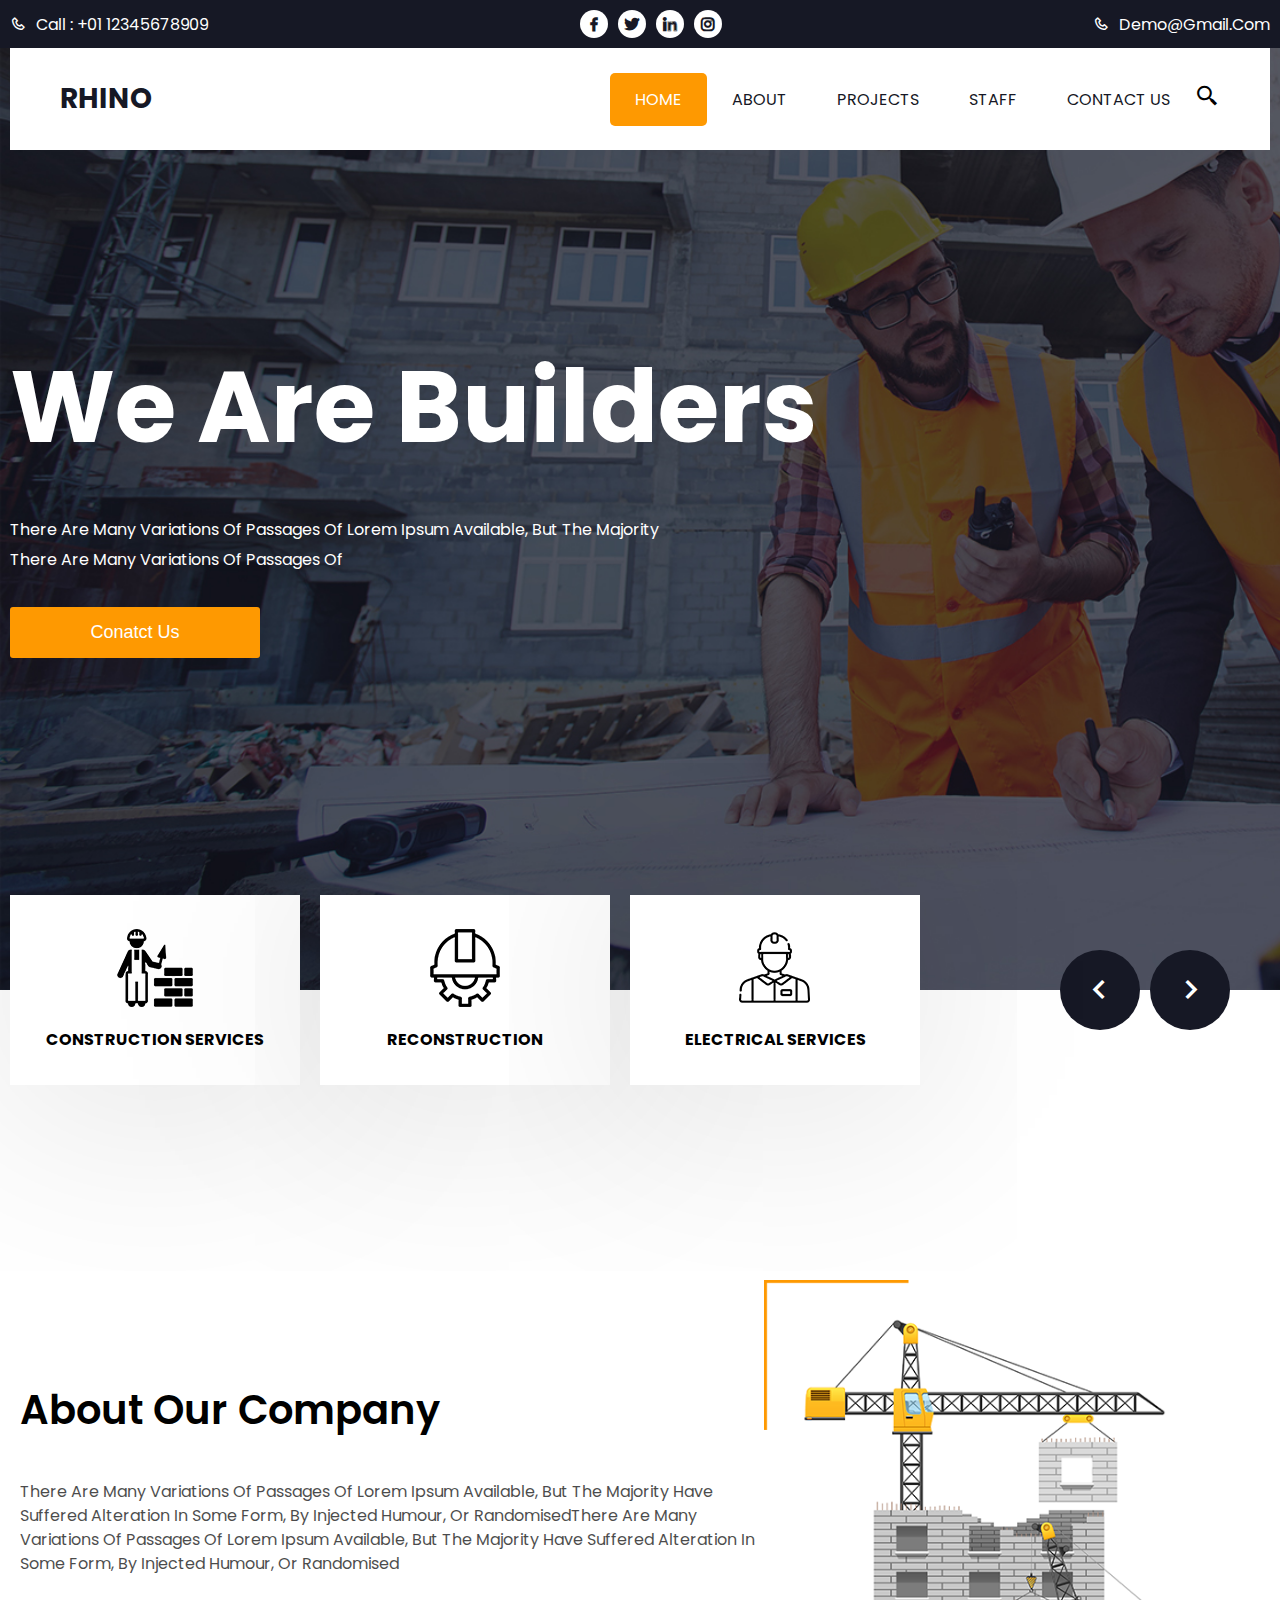
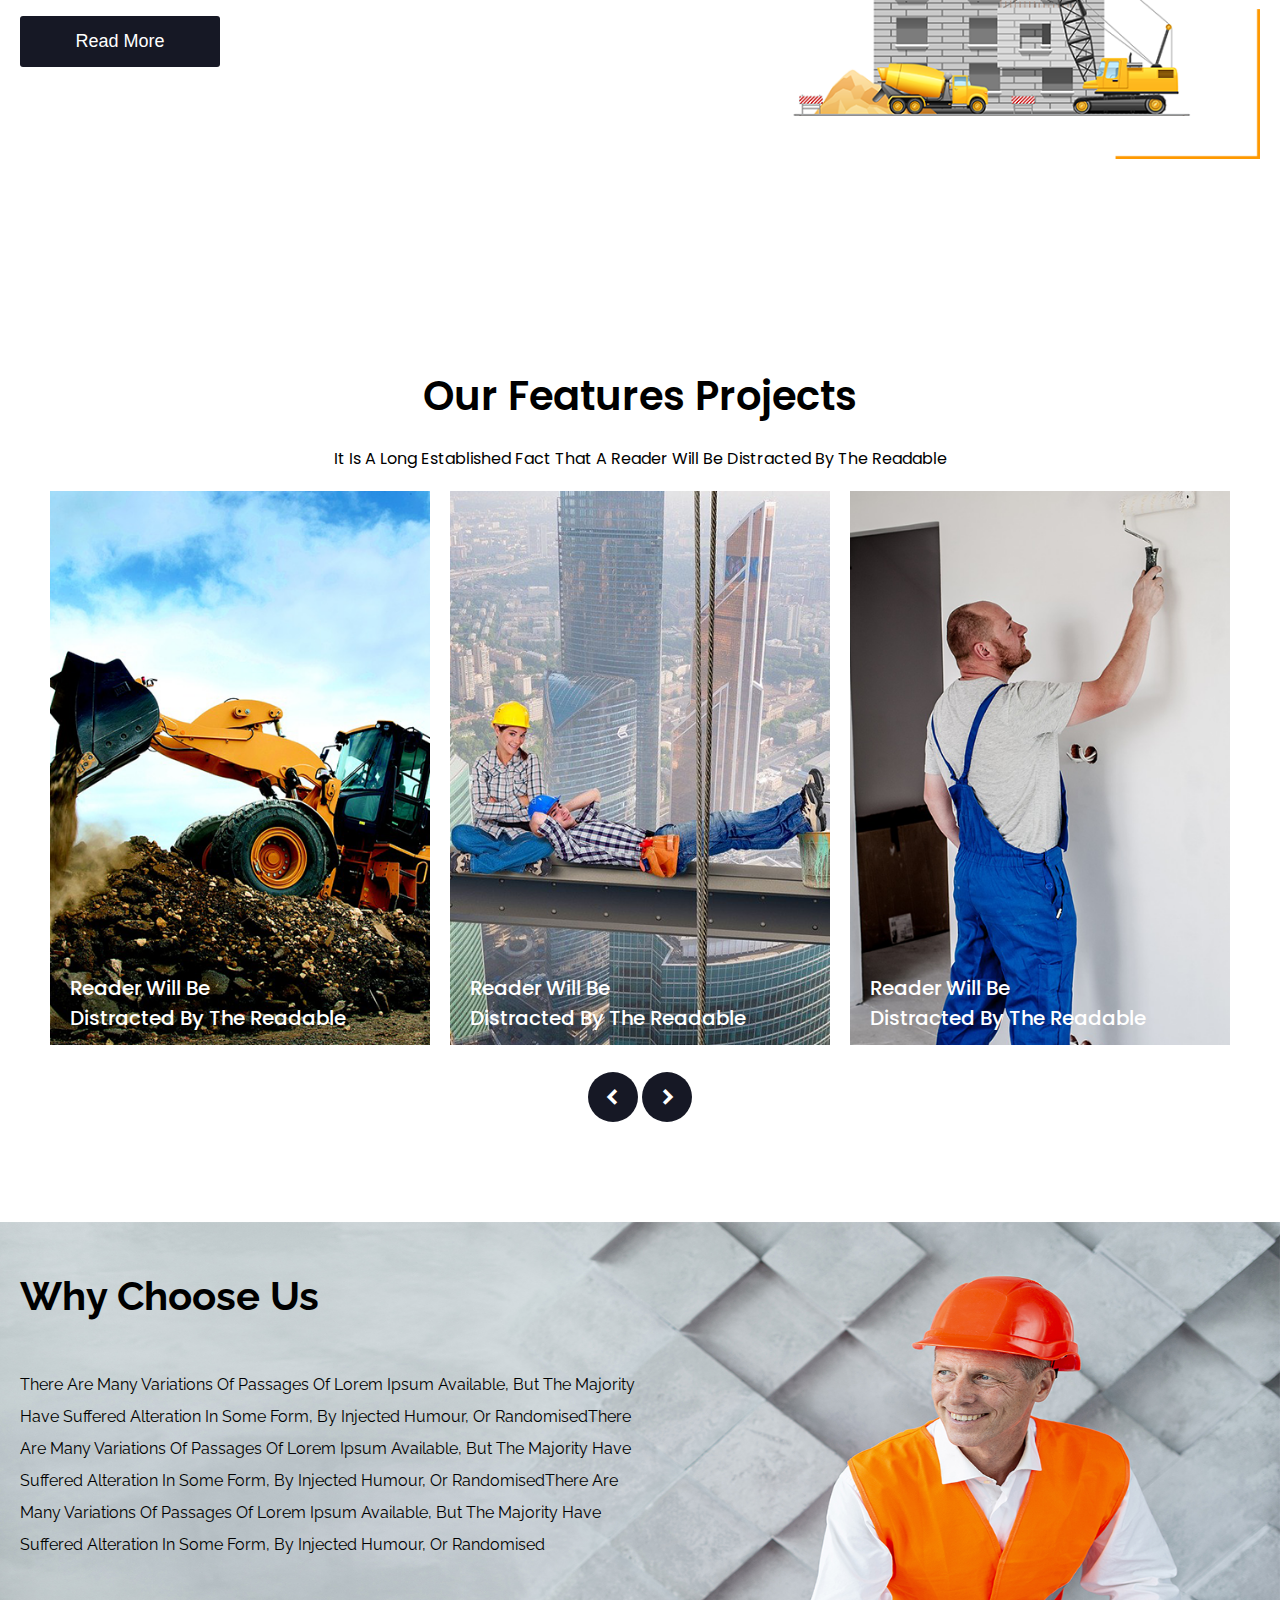
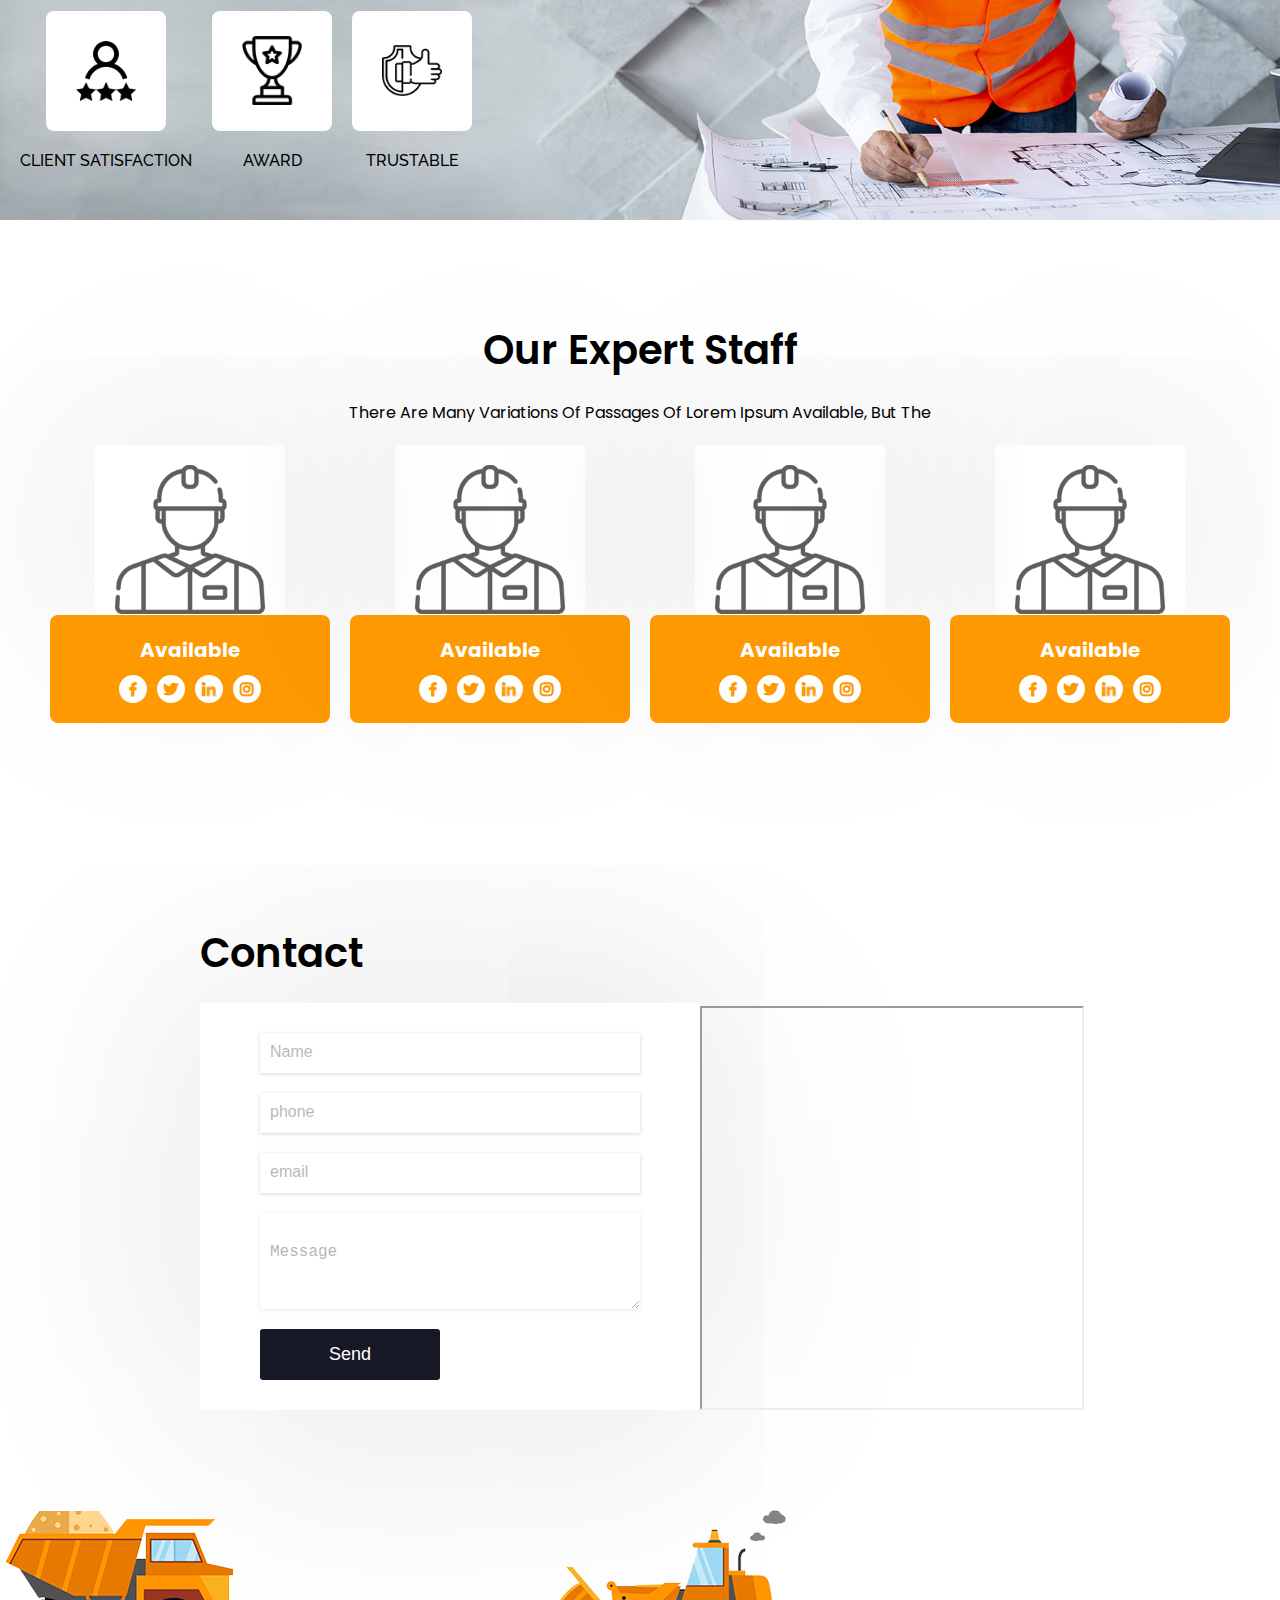
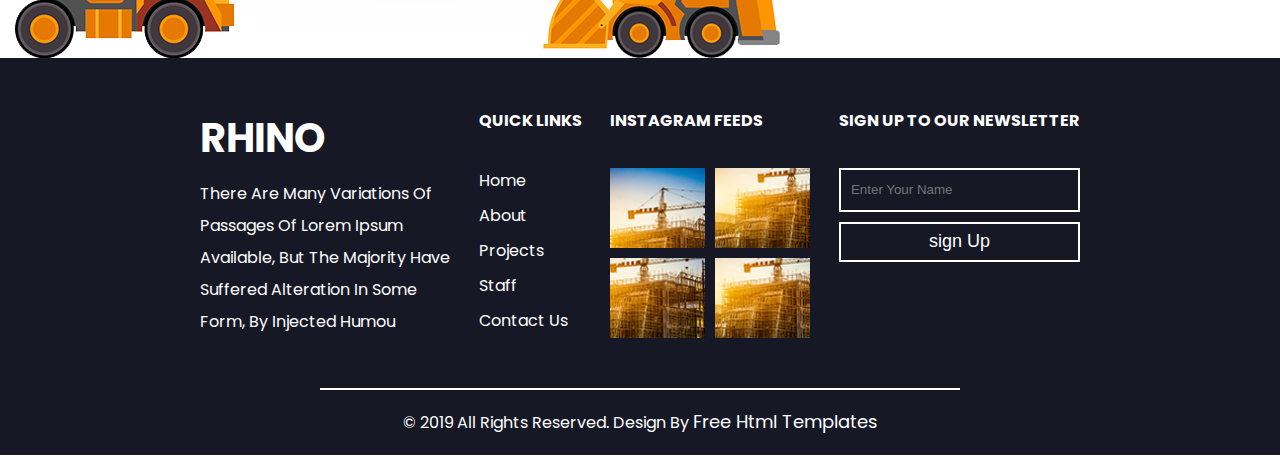
<file: index.html>
<!DOCTYPE html>
<html lang="en">
<head>
    <meta charset="UTF-8">
    <meta name="viewport" content="width=device-width, initial-scale=1.0">
    <!-- start fonts -->
    <link href="https://fonts.googleapis.com/css2?family=Poppins:ital,wght@0,100;0,200;0,300;0,400;0,500;0,600;0,700;0,800;0,900;1,100;1,200;1,300;1,400;1,500;1,600;1,700;1,800;1,900&display=swap" rel="stylesheet">
    <link href="https://fonts.googleapis.com/css2?family=Raleway:ital,wght@0,100..900;1,100..900&display=swap" rel="stylesheet">
    <!-- end fonts -->
     <!-- start icones -->
     <link href='https://unpkg.com/boxicons@2.1.4/css/boxicons.min.css' rel='stylesheet'>
     <link rel="stylesheet" href="https://cdnjs.cloudflare.com/ajax/libs/font-awesome/6.5.2/css/all.min.css" integrity="sha512-SnH5WK+bZxgPHs44uWIX+LLJAJ9/2PkPKZ5QiAj6Ta86w+fsb2TkcmfRyVX3pBnMFcV7oQPJkl9QevSCWr3W6A==" crossorigin="anonymous" referrerpolicy="no-referrer" />
     <!-- end icones -->
    <link rel="stylesheet" href="Css/style.css">
    <title>Document</title>
</head>
<body>

    <!-- start header -->
     <header>
        <div class="top_nav">
            <div>
                <i class='bx bx-phone'></i>
                <p>Call : +01 12345678909</p>
            </div>
            <div>
                <i class='bx bxl-facebook' ></i>
                <i class='bx bxl-twitter' ></i>
                <i class='bx bxl-linkedin' ></i>
                <i class='bx bxl-instagram' ></i>
            </div>
            <div>
                <i class='bx bx-phone'></i>
                <p>demo@gmail.com</p>
            </div>
        </div>
        <nav>
            <a class="title" href="#">RHINO</a>
            <i class="fa-solid fa-bars menu"></i>
            <ul>
                <li> <a href="index.html" class="active">HOME</a> </li>
                <li> <a href="about.html">ABOUT</a> </li>
                <li> <a href="projects.html">PROJECTS</a> </li>
                <li> <a href="staff.html">STAFF</a> </li>
                <li> <a href="contact.html">CONTACT US</a> </li>
                <li> <i class='bx bx-search-alt-2' ></i>  </li>
            </ul>
        </nav>
        <div class="header_title">
            <h1>We Are Builders</h1>
            <div>
                <p>There are many variations of passages of Lorem Ipsum available, but the majority</p>
                <p>There are many variations of passages of</p>
            </div>
            <button>Conatct Us</button>
        </div>
        <div class="slider_icones">
            <i class='bx bx-chevron-left' ></i>
            <i class='bx bx-chevron-right' ></i>
        </div>
     </header>
    <!-- end header -->



    <!-- start servces -->
     <div class="servces">
        <div>
            <img src="images/ser1.png" alt="">
            <b>CONSTRUCTION SERVICES</b>
        </div>
        <div>
            <img src="images/ser2.png" alt="">
            <b>RECONSTRUCTION</b>
        </div>
        <div>
            <img src="images/ser3.png" alt="">
            <b>ELECTRICAL SERVICES</b>
        </div>
     </div>
    <!-- end servces -->



    <!-- start about -->
     <div class="about">
        <div>
            <b>About Our Company</b>
            <p>There are many variations of passages of Lorem Ipsum available, but the majority have suffered alteration in some form, by injected humour, or randomisedThere are many variations of passages of Lorem Ipsum available, but the majority have suffered alteration in some form, by injected humour, or randomised</p>
            <button class="btn"> Read More </button>
        </div>
        <div>
            <img src="images/about.png" alt="">
        </div>
     </div>
    <!-- end about -->



    <!-- start sec-projects -->
     <section class="projects">
        <h2 class="sec_title">Our Features Projects</h2>
        <p>It is a long established fact that a reader will be distracted by the readable</p>
        <div class="container">

            <div class="card">
                <img src="images/project_img.png" alt="">
                <div class="child">
                    <div>
                        <b style="display: block;">Reader will be</b>
                        <b style="display: block;">distracted by the readable</b>
                    </div>
                    <p>There are many variations of passages of Lorem Ipsum available, but the majority have suffered alteration in some form, by injected humour, or randomised</p>
                </div>
            </div>
            <div class="card">
                <img src="images/project_img1.png" alt="">
                <div class="child">
                    <div>
                        <b style="display: block;">Reader will be</b>
                        <b style="display: block;">distracted by the readable</b>
                    </div>
                    <p>There are many variations of passages of Lorem Ipsum available, but the majority have suffered alteration in some form, by injected humour, or randomised</p>
                </div>
            </div>
            <div class="card">
                <img src="images/project_img2.png" alt="">
                <div class="child">
                    <div>
                        <b style="display: block;">Reader will be</b>
                        <b style="display: block;">distracted by the readable</b>
                    </div>
                    <p>There are many variations of passages of Lorem Ipsum available, but the majority have suffered alteration in some form, by injected humour, or randomised</p>
                </div>
            </div>

        </div>
        <div class="slider_icones">
            <i class='bx bx-chevron-left' ></i>
            <i class='bx bx-chevron-right' ></i>
        </div>
     </section>
    <!-- end sec-projects -->


    <!-- start Choose  -->
     <div class="choose">
        <div class="card">
            <b>Why Choose Us</b>
            <p>There are many variations of passages of Lorem Ipsum available, but the majority have suffered alteration in some form, by injected humour, or randomisedThere are many variations of passages of Lorem Ipsum available, but the majority have suffered alteration in some form, by injected humour, or randomisedThere are many variations of passages of Lorem Ipsum available, but the majority have suffered alteration in some form, by injected humour, or randomised</p>
            <div class="details">
                <div class="one">
                    <div>
                        <img src="images/ch1.png" alt="">
                    </div>
                    <span>CLIENT SATISFACTION</span>
                </div>

                <div class="one">
                    <div>
                        <img src="images/ch2.png" alt="">
                    </div>
                    <span>AWARD</span>
                </div>

                <div class="one">
                    <div>
                        <img src="images/ch3.png" alt="">
                    </div>
                    <span>TRUSTABLE</span>
                </div>

            </div>
        </div>
     </div>
    <!-- end Choose  -->


    <!-- start sec-Staff -->
     <section class="staff">
        <h2 class="sec_title">Our Expert Staff</h2>
        <p>There are many variations of passages of Lorem Ipsum available, but the</p>
        <div class="container">

            <div class="card">
                <div>
                    <img src="images/man.png" alt="">
                </div>
                <div class="details">
                    <b>Available</b>
                    <div>
                        <i class='bx bxl-facebook' ></i>
                        <i class='bx bxl-twitter' ></i>
                        <i class='bx bxl-linkedin' ></i>
                        <i class='bx bxl-instagram' ></i>
                    </div>
                </div>
            </div>
            <div class="card">
                <div>
                    <img src="images/man.png" alt="">
                </div>
                <div class="details">
                    <b>Available</b>
                    <div>
                        <i class='bx bxl-facebook' ></i>
                        <i class='bx bxl-twitter' ></i>
                        <i class='bx bxl-linkedin' ></i>
                        <i class='bx bxl-instagram' ></i>
                    </div>
                </div>
            </div>
            <div class="card">
                <div>
                    <img src="images/man.png" alt="">
                </div>
                <div class="details">
                    <b>Available</b>
                    <div>
                        <i class='bx bxl-facebook' ></i>
                        <i class='bx bxl-twitter' ></i>
                        <i class='bx bxl-linkedin' ></i>
                        <i class='bx bxl-instagram' ></i>
                    </div>
                </div>
            </div>
            <div class="card">
                <div>
                    <img src="images/man.png" alt="">
                </div>
                <div class="details">
                    <b>Available</b>
                    <div>
                        <i class='bx bxl-facebook' ></i>
                        <i class='bx bxl-twitter' ></i>
                        <i class='bx bxl-linkedin' ></i>
                        <i class='bx bxl-instagram' ></i>
                    </div>
                </div>
            </div>

        </div>
     </section>
    <!-- end sec-Staff -->
 


    
    <!-- start contact -->
    <section class="contact">
        <h2 class="sec_title">Contact</h2>
        <div class="container">
            <form >
                <input type="text" placeholder="Name" >
                <input type="number" placeholder="phone" >
                <input type="email" placeholder="email" >
                <textarea >Message</textarea>
                <button class="btn">Send</button>
            </form>
            <div>
                <iframe src="https://www.google.com/maps/embed/v1/place?key=AIzaSyA0s1a7phLN0iaD6-UE7m4qP-z21pH0eSc&q=Eiffel+Tower+Paris+France"></iframe>
            </div>
        </div>
    </section>
    <!-- end contact -->





    <!-- start animation -->
     <div class="animation">
        <img src="images/truck.png" alt="">
        <img src="images/jcb.png" alt="">
     </div>
    <!-- end animation -->




    <!-- start footer -->
     <footer>
        <div class="top_footer">

            <div class="card">
                <b>RHINO</b>
                <div>There are many variations of passages of Lorem Ipsum available, but the majority have suffered alteration in some form, by injected humou</div>
            </div>
            <div class="card">
                <b>QUICK LINKS</b>
                <div>
                    <a href="#">Home</a>
                    <a href="#">About</a>
                    <a href="#">Projects</a>
                    <a href="#">Staff</a>
                    <a href="#">Contact Us</a>
                </div>
            </div>
            <div class="card">
                <b>INSTAGRAM FEEDS</b>
                <div>
                    <img src="images/inst1.png" alt="">
                    <img src="images/inst2.png" alt="">
                    <img src="images/inst3.png" alt="">
                    <img src="images/inst4.png" alt="">
                </div>
            </div>
            <div class="card">
                <b>SIGN UP TO OUR NEWSLETTER</b>
                <div>
                    <input type="email" placeholder="Enter Your Name">
                    <button>sign Up</button>
                </div>
            </div>
        </div>
        <div class="down_footer">
            <div>
                © 2019 All Rights Reserved. Design by <a>Free Html Templates</a>
            </div>
        </div>
     </footer>
    <!-- end footer -->


</body>
</html>
</file>
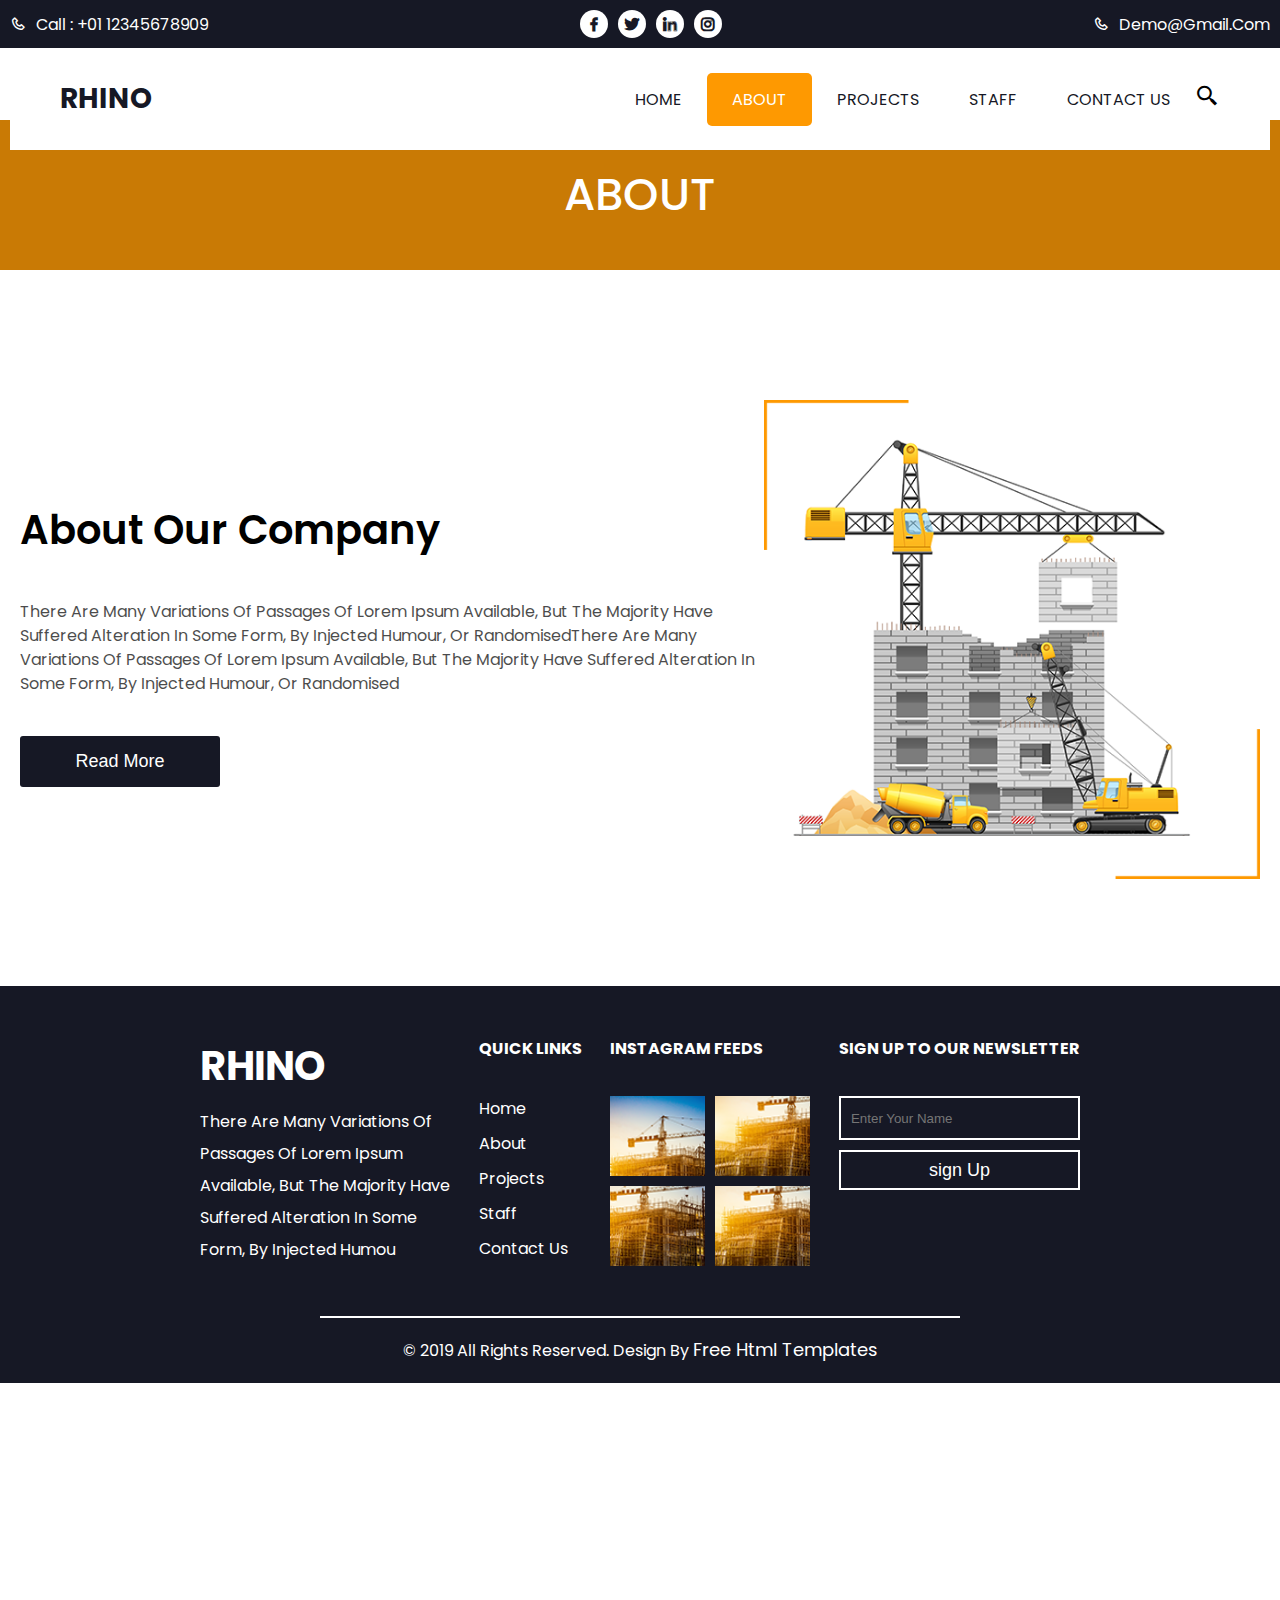
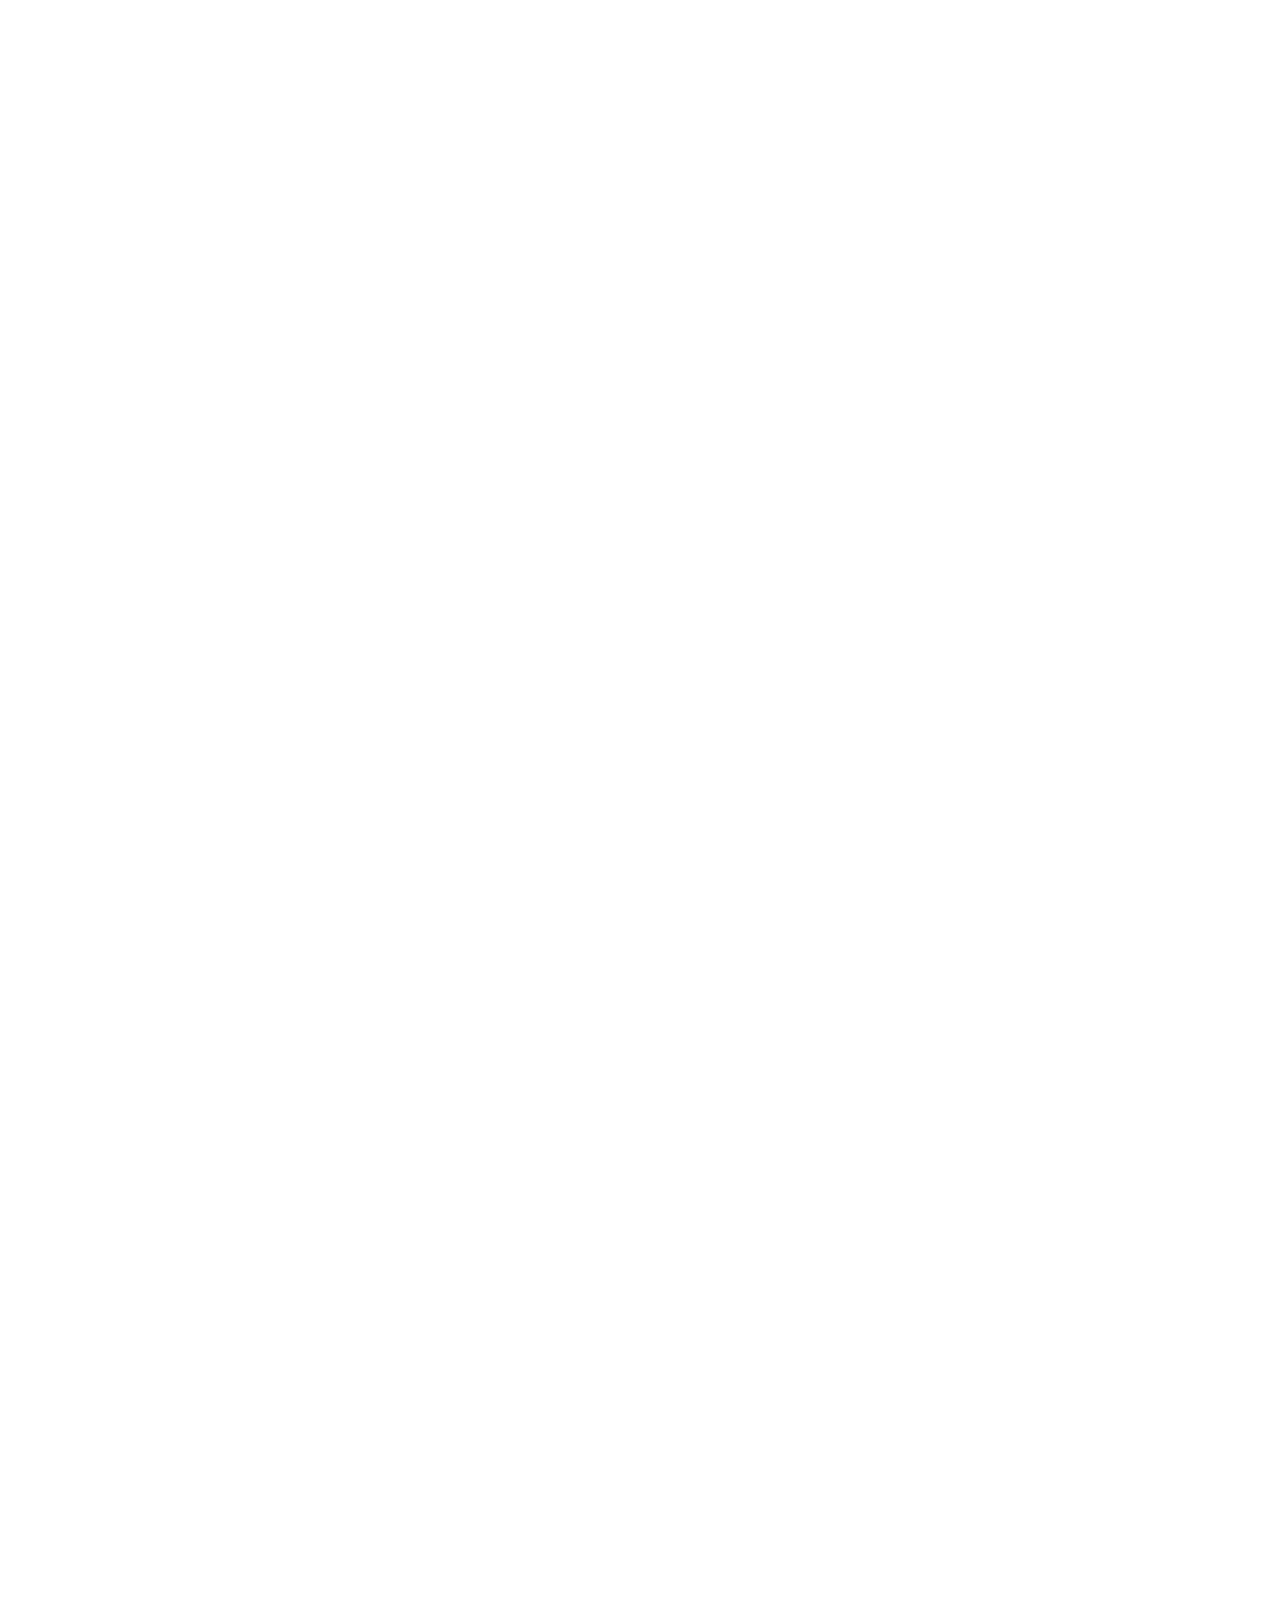
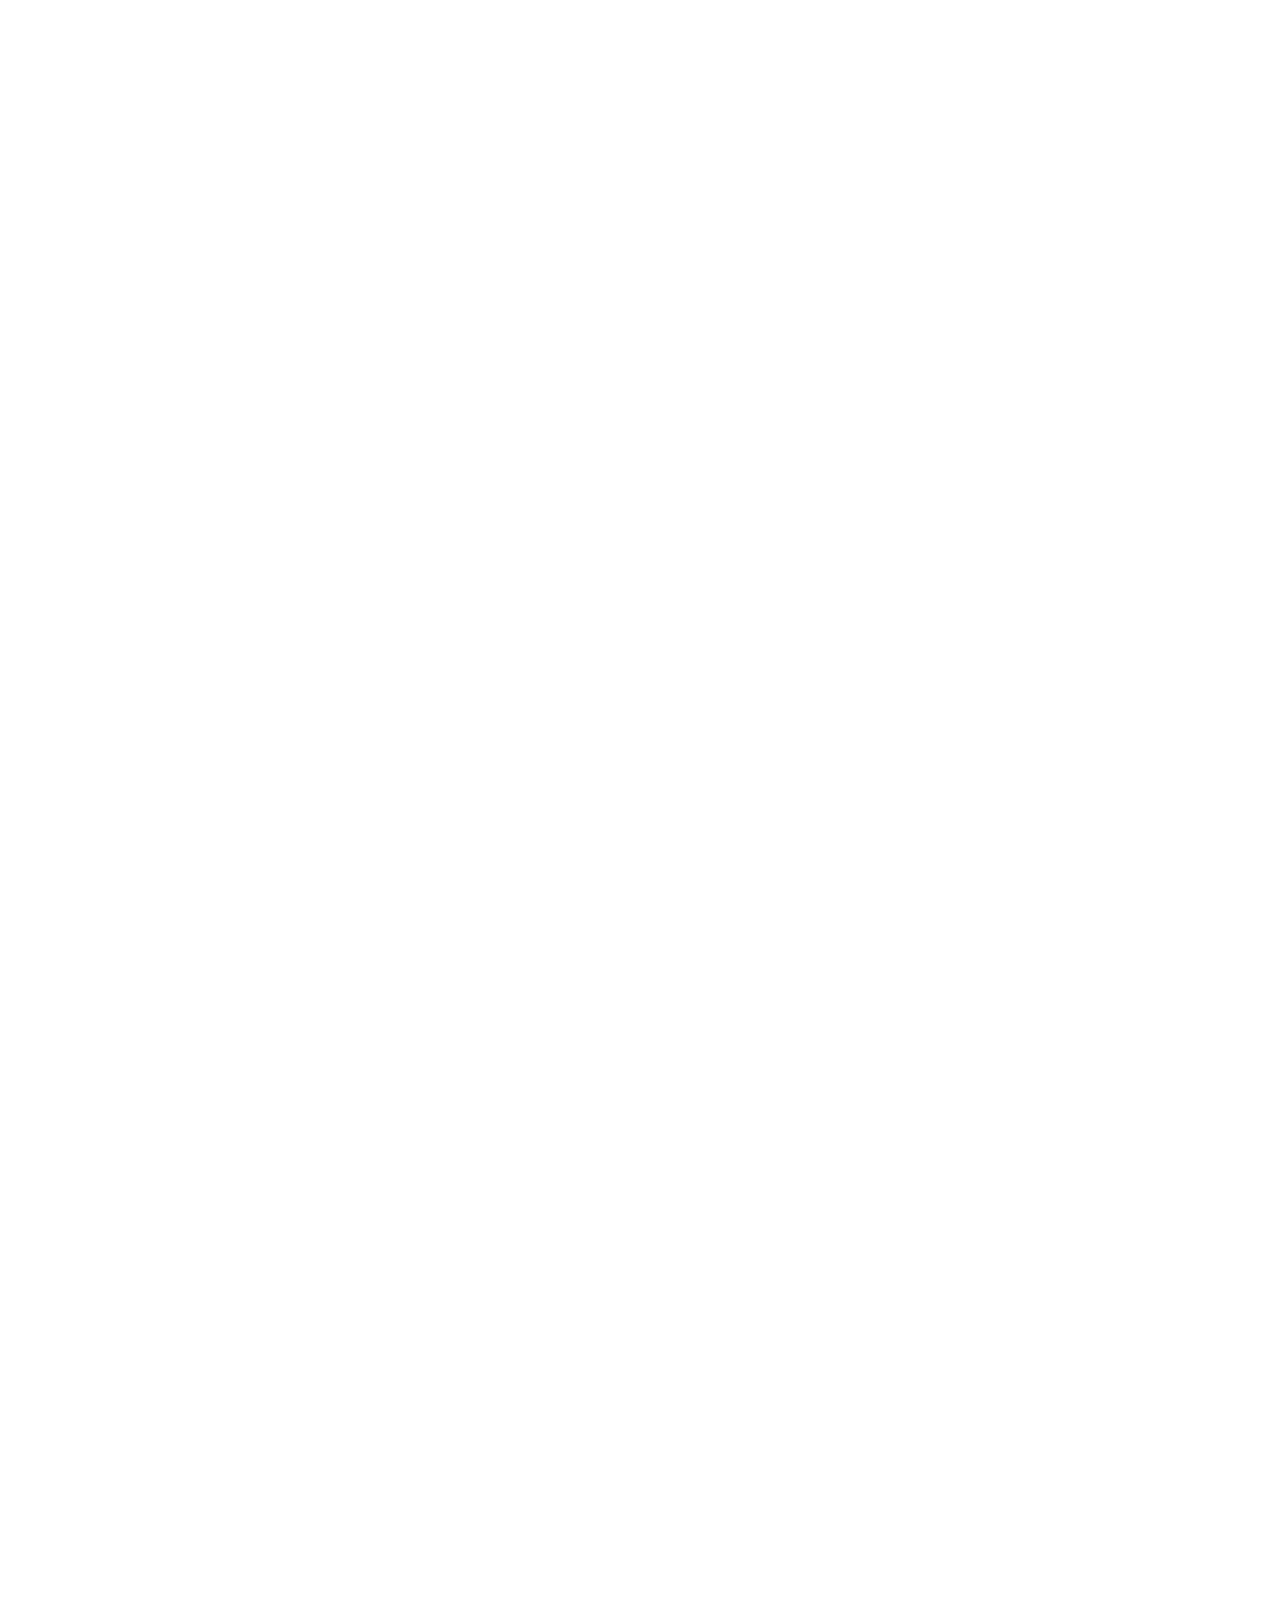
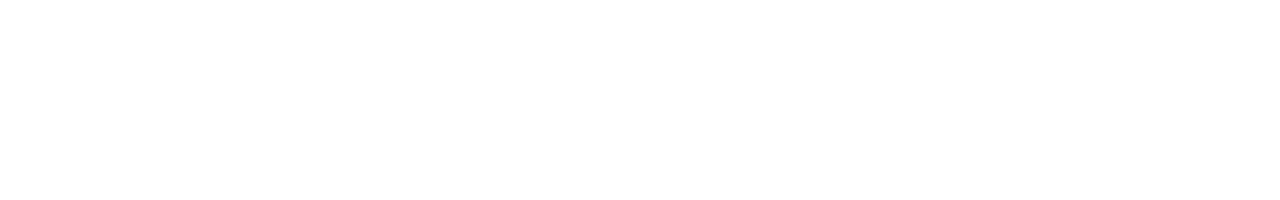
<file: about.html>
<!DOCTYPE html>
<html lang="en">
<head>
    <meta charset="UTF-8">
    <meta name="viewport" content="width=device-width, initial-scale=1.0">
    <!-- start fonts -->
    <link href="https://fonts.googleapis.com/css2?family=Poppins:ital,wght@0,100;0,200;0,300;0,400;0,500;0,600;0,700;0,800;0,900;1,100;1,200;1,300;1,400;1,500;1,600;1,700;1,800;1,900&display=swap" rel="stylesheet">
    <link href="https://fonts.googleapis.com/css2?family=Raleway:ital,wght@0,100..900;1,100..900&display=swap" rel="stylesheet">
    <!-- end fonts -->
     <!-- start icones -->
     <link href='https://unpkg.com/boxicons@2.1.4/css/boxicons.min.css' rel='stylesheet'>
     <!-- end icones -->
    <link rel="stylesheet" href="Css/style.css">
    <title>Document</title>
    <style>
        header{
            background-image: none;
            height: auto;
        }
        .header_hhh{
            transform: translateY(-30px);
            height: 150px;
            display: flex;
            align-items: center;
            justify-content: center;
            background-color: #c97a05;
            color: #fff;
            font-size: 45px;
            font-weight: 500;
            text-transform: uppercase;
        }
    </style>
</head>
<body>

    <!-- start header -->
     <header>
        <div class="top_nav">
            <div>
                <i class='bx bx-phone'></i>
                <p>Call : +01 12345678909</p>
            </div>
            <div>
                <i class='bx bxl-facebook' ></i>
                <i class='bx bxl-twitter' ></i>
                <i class='bx bxl-linkedin' ></i>
                <i class='bx bxl-instagram' ></i>
            </div>
            <div>
                <i class='bx bx-phone'></i>
                <p>demo@gmail.com</p>
            </div>
        </div>
        <nav>
            <a class="title" href="#">RHINO</a>
            <ul>
                <li> <a href="index.html" >HOME</a> </li>
                <li> <a href="about.html" class="active">ABOUT</a> </li>
                <li> <a href="projects.html">PROJECTS</a> </li>
                <li> <a href="staff.html">STAFF</a> </li>
                <li> <a href="contact.html">CONTACT US</a> </li>
                <li> <i class='bx bx-search-alt-2' ></i>  </li>
            </ul>
        </nav>
        <div class="header_hhh">
            about
        </div>
     </header>
    <!-- end header -->





        <!-- start about -->
        <div class="about">
            <div>
                <b>About Our Company</b>
                <p>There are many variations of passages of Lorem Ipsum available, but the majority have suffered alteration in some form, by injected humour, or randomisedThere are many variations of passages of Lorem Ipsum available, but the majority have suffered alteration in some form, by injected humour, or randomised</p>
                <button class="btn"> Read More </button>
            </div>
            <div>
                <img src="images/about.png" alt="">
            </div>
         </div>
        <!-- end about -->
    
    



    
    <!-- start footer -->
    <footer>
        <div class="top_footer">

            <div class="card">
                <b>RHINO</b>
                <div>There are many variations of passages of Lorem Ipsum available, but the majority have suffered alteration in some form, by injected humou</div>
            </div>
            <div class="card">
                <b>QUICK LINKS</b>
                <div>
                    <a href="#">Home</a>
                    <a href="#">About</a>
                    <a href="#">Projects</a>
                    <a href="#">Staff</a>
                    <a href="#">Contact Us</a>
                </div>
            </div>
            <div class="card">
                <b>INSTAGRAM FEEDS</b>
                <div>
                    <img src="images/inst1.png" alt="">
                    <img src="images/inst2.png" alt="">
                    <img src="images/inst3.png" alt="">
                    <img src="images/inst4.png" alt="">
                </div>
            </div>
            <div class="card">
                <b>SIGN UP TO OUR NEWSLETTER</b>
                <div>
                    <input type="email" placeholder="Enter Your Name">
                    <button>sign Up</button>
                </div>
            </div>
        </div>
        <div class="down_footer">
            <div>
                © 2019 All Rights Reserved. Design by <a>Free Html Templates</a>
            </div>
        </div>
     </footer>
    <!-- end footer -->


</body>
</html>
</file>
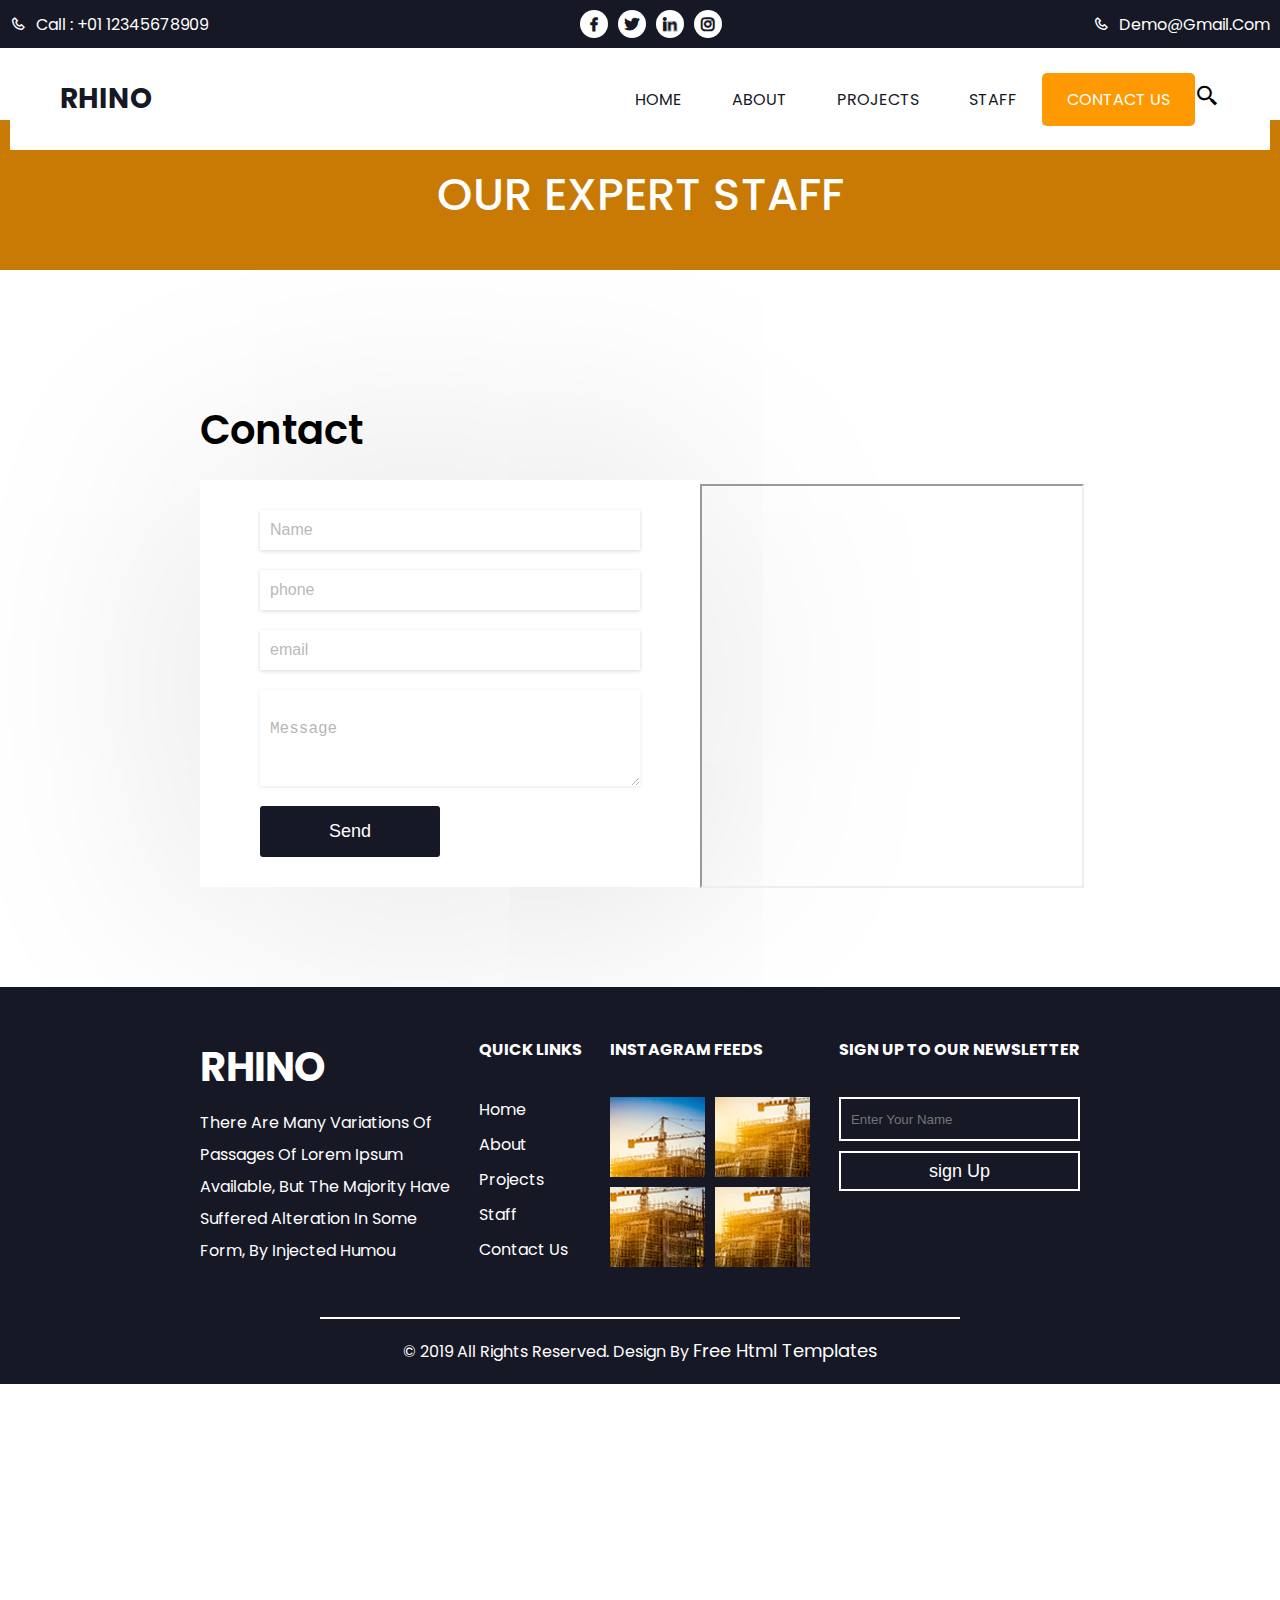
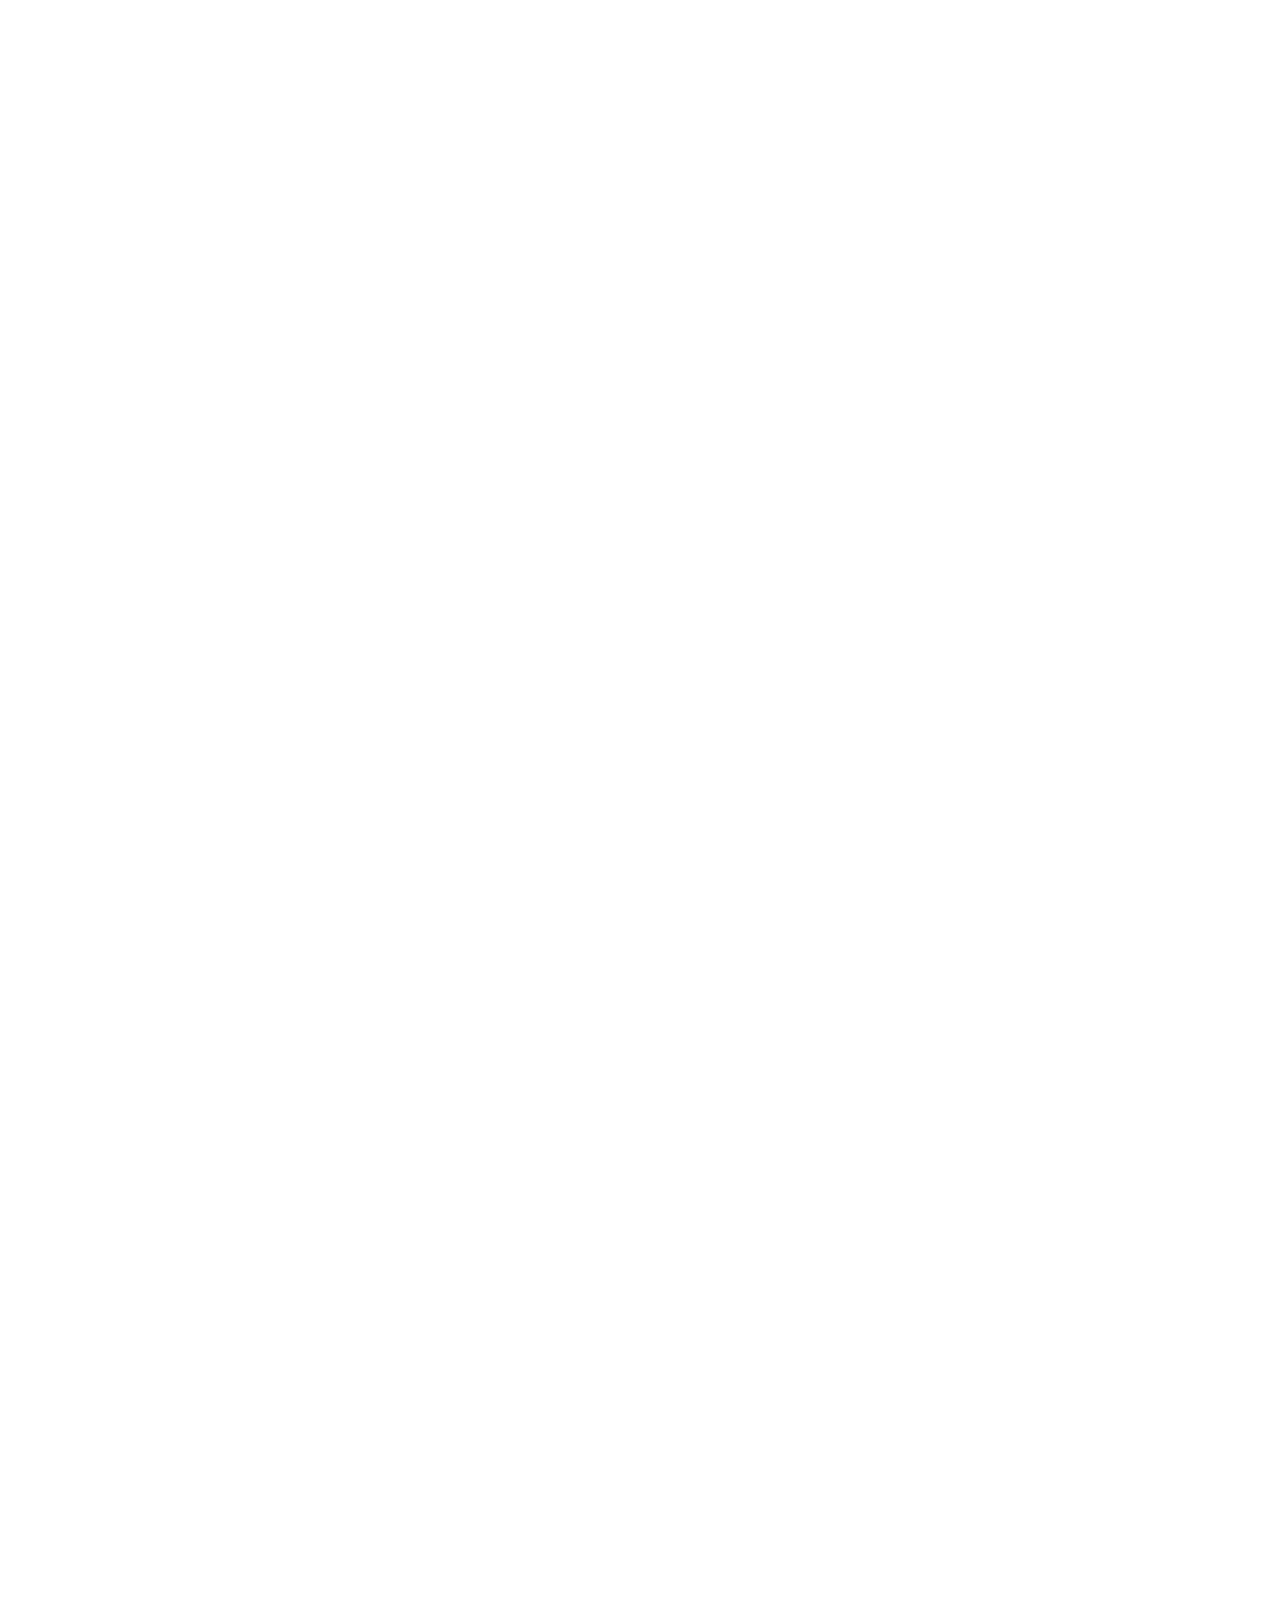
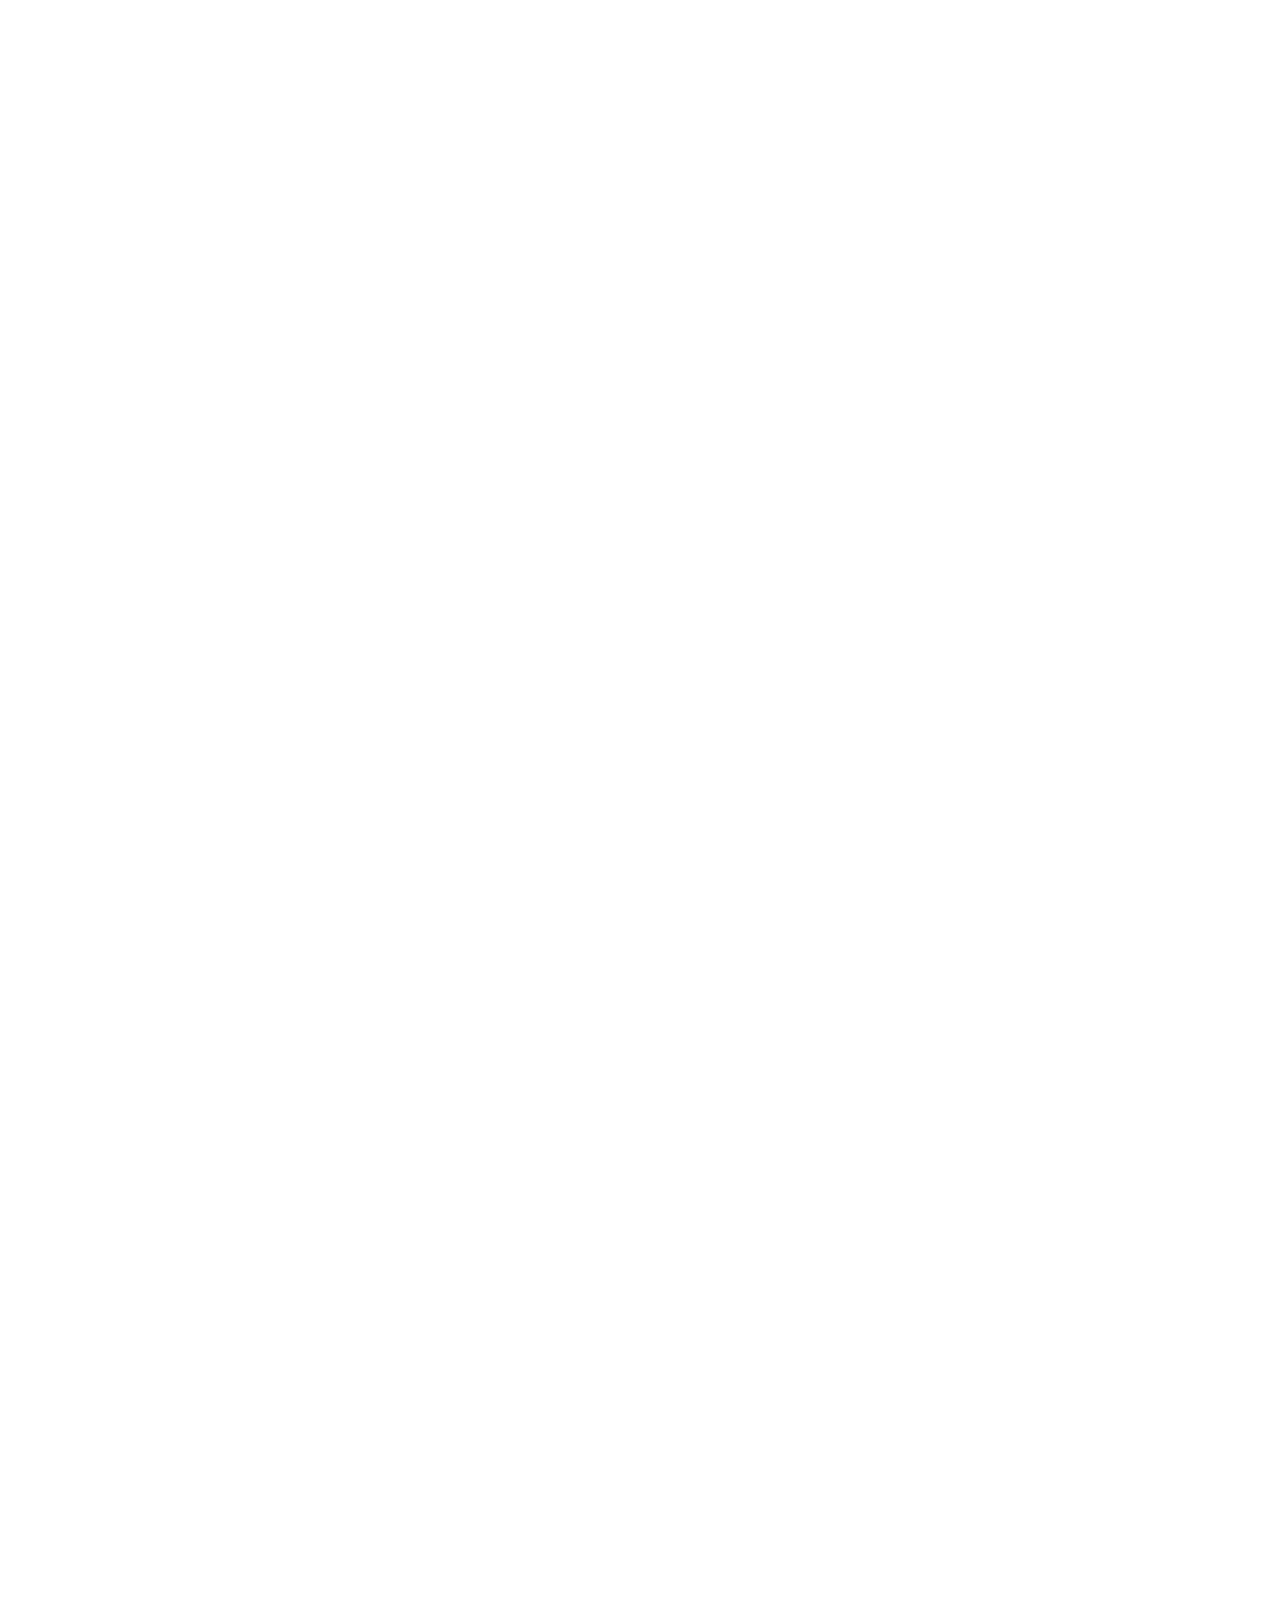
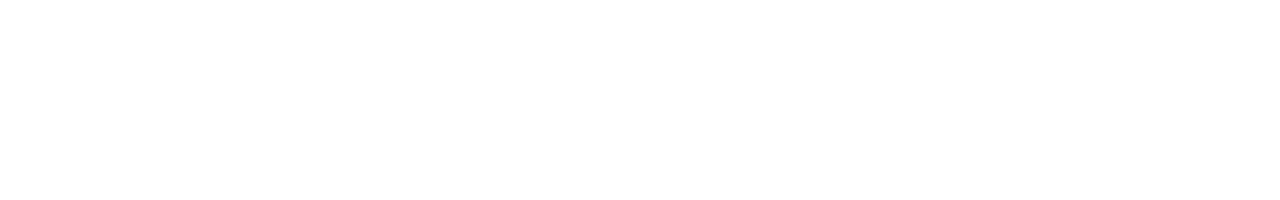
<file: contact.html>
<!DOCTYPE html>
<html lang="en">
<head>
    <meta charset="UTF-8">
    <meta name="viewport" content="width=device-width, initial-scale=1.0">
    <!-- start fonts -->
    <link href="https://fonts.googleapis.com/css2?family=Poppins:ital,wght@0,100;0,200;0,300;0,400;0,500;0,600;0,700;0,800;0,900;1,100;1,200;1,300;1,400;1,500;1,600;1,700;1,800;1,900&display=swap" rel="stylesheet">
    <link href="https://fonts.googleapis.com/css2?family=Raleway:ital,wght@0,100..900;1,100..900&display=swap" rel="stylesheet">
    <!-- end fonts -->
     <!-- start icones -->
     <link href='https://unpkg.com/boxicons@2.1.4/css/boxicons.min.css' rel='stylesheet'>
     <!-- end icones -->
    <link rel="stylesheet" href="Css/style.css">
    <title>Document</title>
    <style>
        header{
            background-image: none;
            height: auto;
        }
        .header_hhh{
            transform: translateY(-30px);
            height: 150px;
            display: flex;
            align-items: center;
            justify-content: center;
            background-color: #c97a05;
            color: #fff;
            font-size: 45px;
            font-weight: 500;
            text-transform: uppercase;
        }
    </style>
</head>
<body>

    <!-- start header -->
     <header>
        <div class="top_nav">
            <div>
                <i class='bx bx-phone'></i>
                <p>Call : +01 12345678909</p>
            </div>
            <div>
                <i class='bx bxl-facebook' ></i>
                <i class='bx bxl-twitter' ></i>
                <i class='bx bxl-linkedin' ></i>
                <i class='bx bxl-instagram' ></i>
            </div>
            <div>
                <i class='bx bx-phone'></i>
                <p>demo@gmail.com</p>
            </div>
        </div>
        <nav>
            <a class="title" href="#">RHINO</a>
            <ul>
                <li> <a href="index.html" >HOME</a> </li>
                <li> <a href="about.html" >ABOUT</a> </li>
                <li> <a href="projects.html" >PROJECTS</a> </li>
                <li> <a href="staff.html" >STAFF</a> </li>
                <li> <a href="contact.html" class="active">CONTACT US</a> </li>
                <li> <i class='bx bx-search-alt-2' ></i>  </li>
            </ul>
        </nav>
        <div class="header_hhh">
            Our Expert Staff
        </div>
     </header>
    <!-- end header -->



    <!-- start contact -->
    <section class="contact">
        <h2 class="sec_title">Contact</h2>
        <div class="container">
            <form >
                <input type="text" placeholder="Name" >
                <input type="number" placeholder="phone" >
                <input type="email" placeholder="email" >
                <textarea >Message</textarea>
                <button class="btn">Send</button>
            </form>
            <div>
                <iframe src="https://www.google.com/maps/embed/v1/place?key=AIzaSyA0s1a7phLN0iaD6-UE7m4qP-z21pH0eSc&q=Eiffel+Tower+Paris+France"></iframe>
            </div>
        </div>
    </section>
    <!-- end contact -->









    
    <!-- start footer -->
    <footer>
        <div class="top_footer">

            <div class="card">
                <b>RHINO</b>
                <div>There are many variations of passages of Lorem Ipsum available, but the majority have suffered alteration in some form, by injected humou</div>
            </div>
            <div class="card">
                <b>QUICK LINKS</b>
                <div>
                    <a href="#">Home</a>
                    <a href="#">About</a>
                    <a href="#">Projects</a>
                    <a href="#">Staff</a>
                    <a href="#">Contact Us</a>
                </div>
            </div>
            <div class="card">
                <b>INSTAGRAM FEEDS</b>
                <div>
                    <img src="images/inst1.png" alt="">
                    <img src="images/inst2.png" alt="">
                    <img src="images/inst3.png" alt="">
                    <img src="images/inst4.png" alt="">
                </div>
            </div>
            <div class="card">
                <b>SIGN UP TO OUR NEWSLETTER</b>
                <div>
                    <input type="email" placeholder="Enter Your Name">
                    <button>sign Up</button>
                </div>
            </div>
        </div>
        <div class="down_footer">
            <div>
                © 2019 All Rights Reserved. Design by <a>Free Html Templates</a>
            </div>
        </div>
     </footer>
    <!-- end footer -->


</body>
</html>
</file>
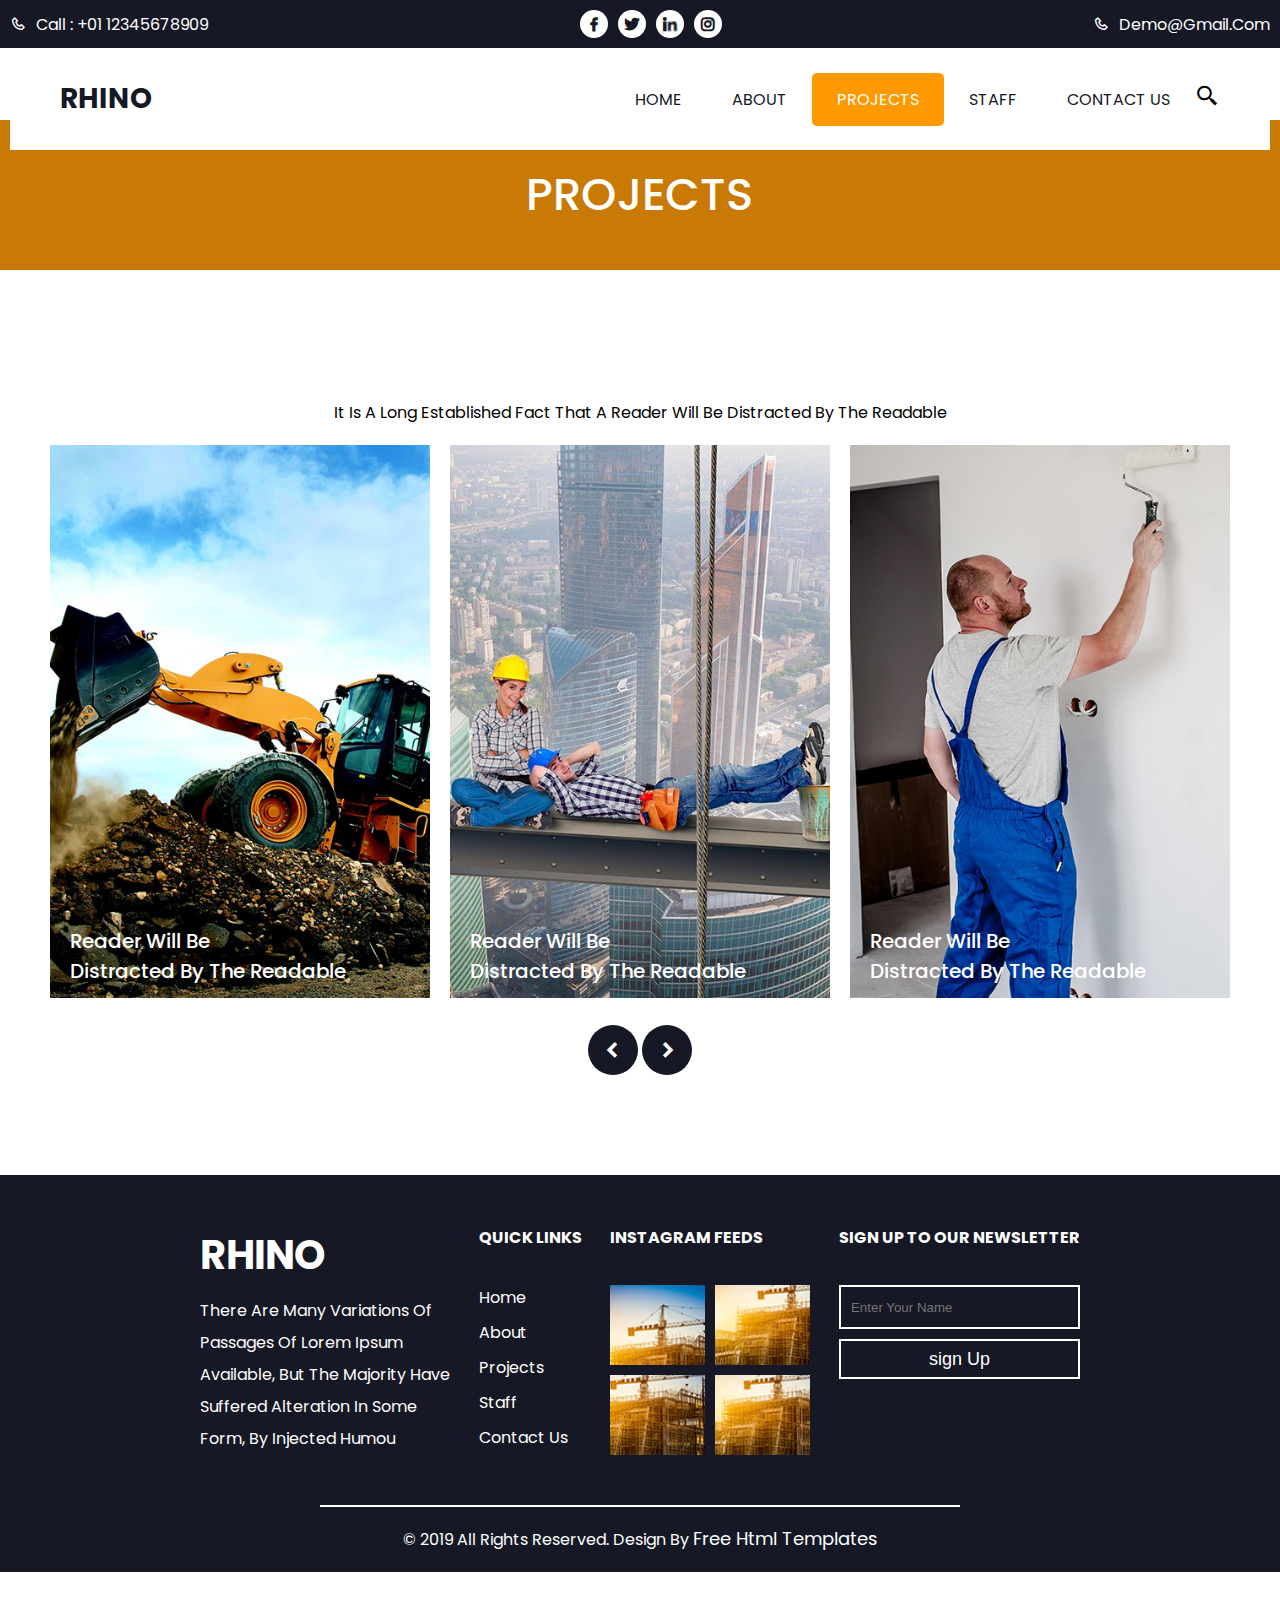
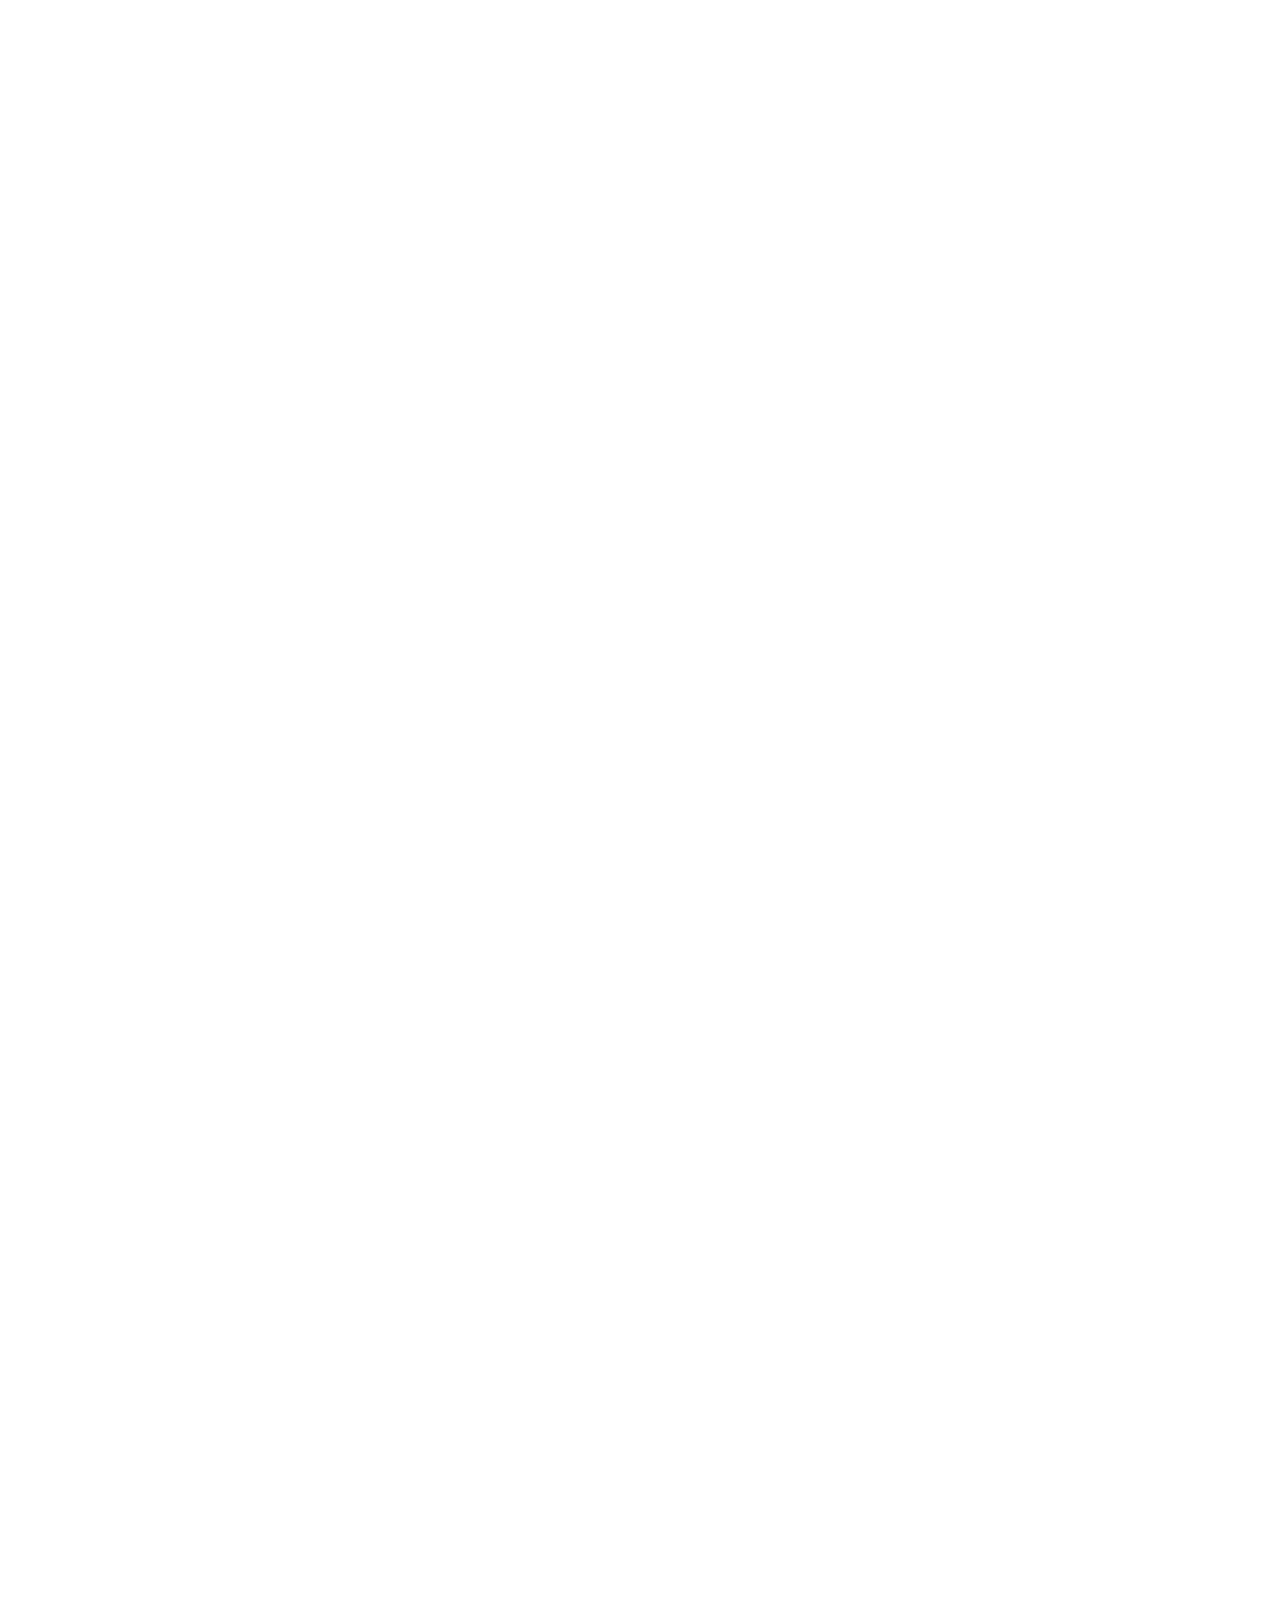
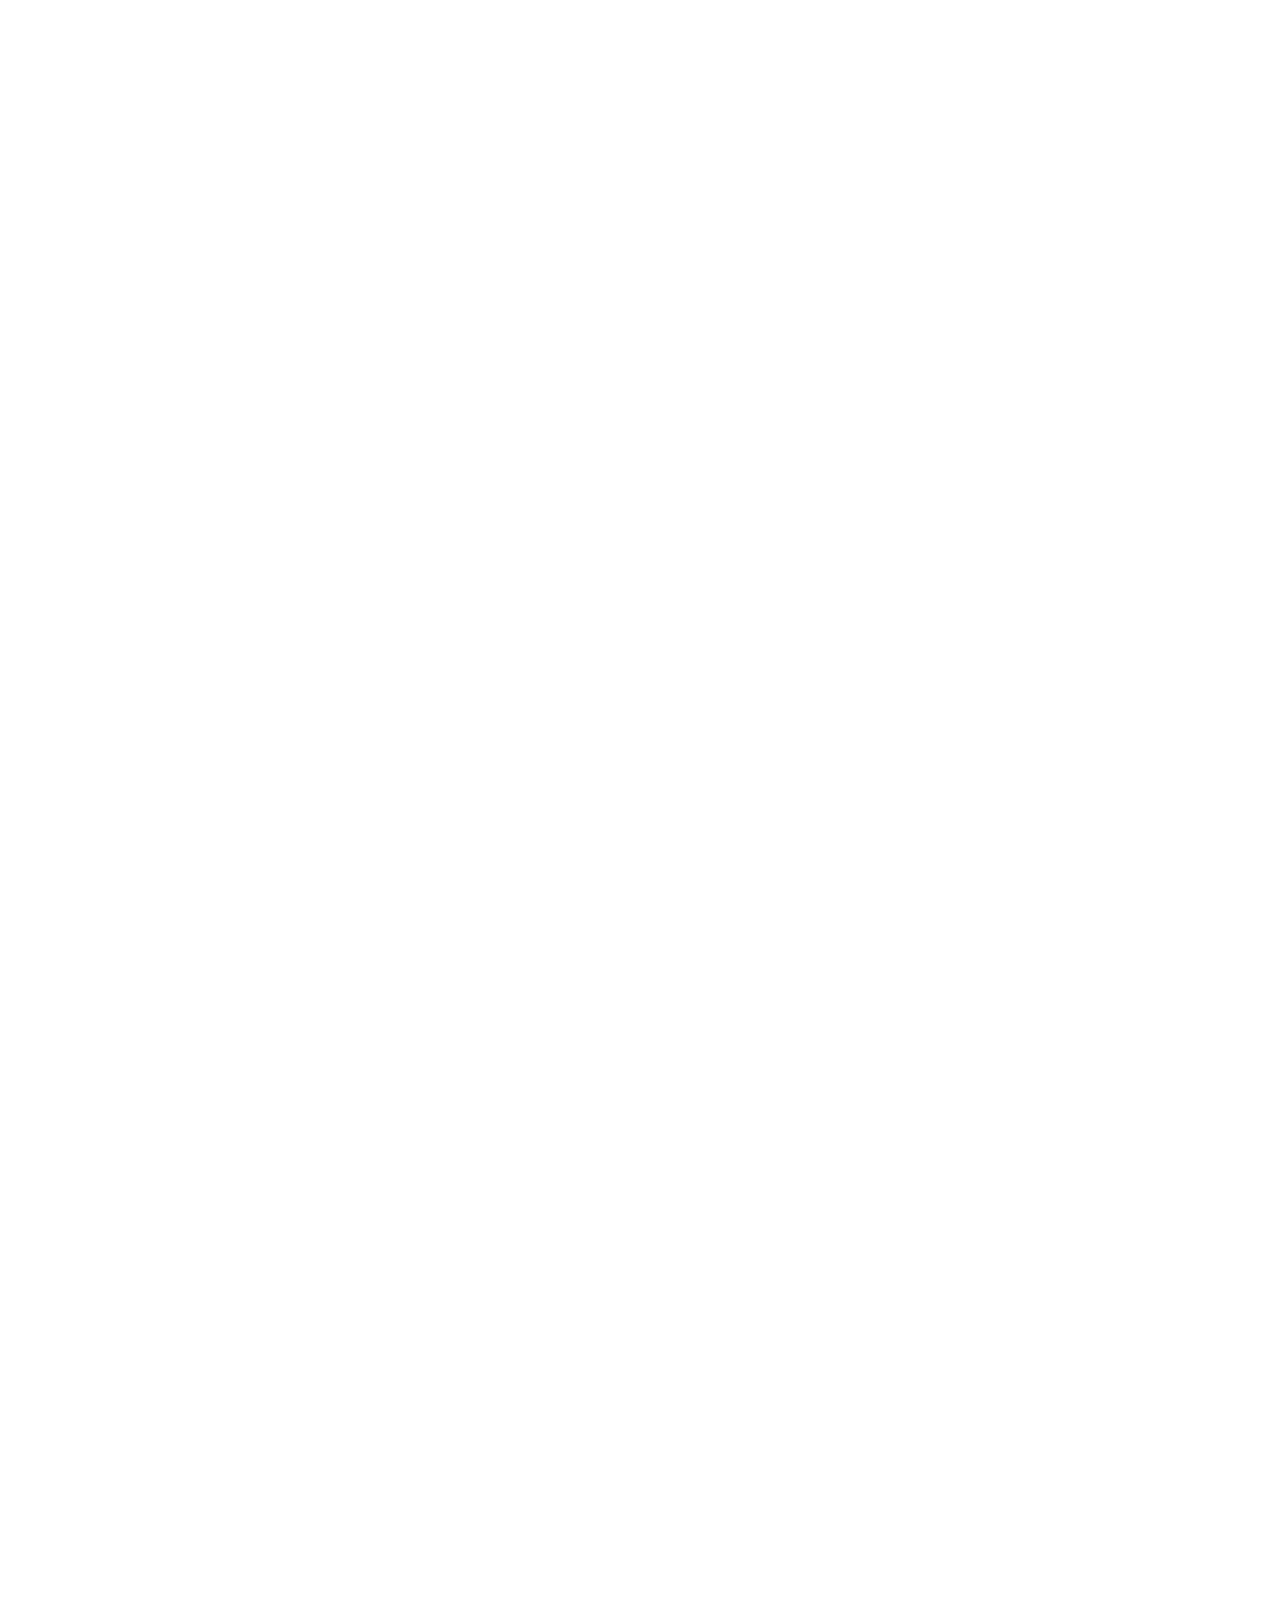
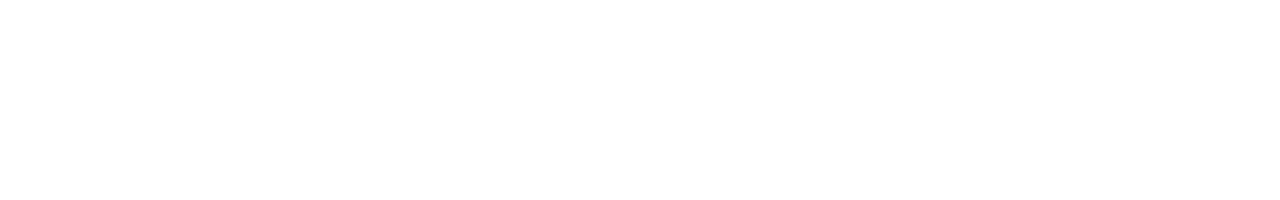
<file: projects.html>
<!DOCTYPE html>
<html lang="en">
<head>
    <meta charset="UTF-8">
    <meta name="viewport" content="width=device-width, initial-scale=1.0">
    <!-- start fonts -->
    <link href="https://fonts.googleapis.com/css2?family=Poppins:ital,wght@0,100;0,200;0,300;0,400;0,500;0,600;0,700;0,800;0,900;1,100;1,200;1,300;1,400;1,500;1,600;1,700;1,800;1,900&display=swap" rel="stylesheet">
    <link href="https://fonts.googleapis.com/css2?family=Raleway:ital,wght@0,100..900;1,100..900&display=swap" rel="stylesheet">
    <!-- end fonts -->
     <!-- start icones -->
     <link href='https://unpkg.com/boxicons@2.1.4/css/boxicons.min.css' rel='stylesheet'>
     <!-- end icones -->
    <link rel="stylesheet" href="Css/style.css">
    <title>Document</title>
    <style>
        header{
            background-image: none;
            height: auto;
        }
        .header_hhh{
            transform: translateY(-30px);
            height: 150px;
            display: flex;
            align-items: center;
            justify-content: center;
            background-color: #c97a05;
            color: #fff;
            font-size: 45px;
            font-weight: 500;
            text-transform: uppercase;
        }
    </style>
</head>
<body>

    <!-- start header -->
     <header>
        <div class="top_nav">
            <div>
                <i class='bx bx-phone'></i>
                <p>Call : +01 12345678909</p>
            </div>
            <div>
                <i class='bx bxl-facebook' ></i>
                <i class='bx bxl-twitter' ></i>
                <i class='bx bxl-linkedin' ></i>
                <i class='bx bxl-instagram' ></i>
            </div>
            <div>
                <i class='bx bx-phone'></i>
                <p>demo@gmail.com</p>
            </div>
        </div>
        <nav>
            <a class="title" href="#">RHINO</a>
            <ul>
                <li> <a href="index.html" >HOME</a> </li>
                <li> <a href="about.html" >ABOUT</a> </li>
                <li> <a href="projects.html" class="active">PROJECTS</a> </li>
                <li> <a href="staff.html">STAFF</a> </li>
                <li> <a href="contact.html">CONTACT US</a> </li>
                <li> <i class='bx bx-search-alt-2' ></i>  </li>
            </ul>
        </nav>
        <div class="header_hhh">
            projects
        </div>
     </header>
    <!-- end header -->






    <!-- start sec-projects -->
    <section class="projects">
        <p>It is a long established fact that a reader will be distracted by the readable</p>
        <div class="container">

            <div class="card">
                <img src="images/project_img.png" alt="">
                <div class="child">
                    <div>
                        <b style="display: block;">Reader will be</b>
                        <b style="display: block;">distracted by the readable</b>
                    </div>
                    <p>There are many variations of passages of Lorem Ipsum available, but the majority have suffered alteration in some form, by injected humour, or randomised</p>
                </div>
            </div>
            <div class="card">
                <img src="images/project_img1.png" alt="">
                <div class="child">
                    <div>
                        <b style="display: block;">Reader will be</b>
                        <b style="display: block;">distracted by the readable</b>
                    </div>
                    <p>There are many variations of passages of Lorem Ipsum available, but the majority have suffered alteration in some form, by injected humour, or randomised</p>
                </div>
            </div>
            <div class="card">
                <img src="images/project_img2.png" alt="">
                <div class="child">
                    <div>
                        <b style="display: block;">Reader will be</b>
                        <b style="display: block;">distracted by the readable</b>
                    </div>
                    <p>There are many variations of passages of Lorem Ipsum available, but the majority have suffered alteration in some form, by injected humour, or randomised</p>
                </div>
            </div>

        </div>
        <div class="slider_icones">
            <i class='bx bx-chevron-left' ></i>
            <i class='bx bx-chevron-right' ></i>
        </div>
     </section>
    <!-- end sec-projects -->





    
    <!-- start footer -->
    <footer>
        <div class="top_footer">

            <div class="card">
                <b>RHINO</b>
                <div>There are many variations of passages of Lorem Ipsum available, but the majority have suffered alteration in some form, by injected humou</div>
            </div>
            <div class="card">
                <b>QUICK LINKS</b>
                <div>
                    <a href="#">Home</a>
                    <a href="#">About</a>
                    <a href="#">Projects</a>
                    <a href="#">Staff</a>
                    <a href="#">Contact Us</a>
                </div>
            </div>
            <div class="card">
                <b>INSTAGRAM FEEDS</b>
                <div>
                    <img src="images/inst1.png" alt="">
                    <img src="images/inst2.png" alt="">
                    <img src="images/inst3.png" alt="">
                    <img src="images/inst4.png" alt="">
                </div>
            </div>
            <div class="card">
                <b>SIGN UP TO OUR NEWSLETTER</b>
                <div>
                    <input type="email" placeholder="Enter Your Name">
                    <button>sign Up</button>
                </div>
            </div>
        </div>
        <div class="down_footer">
            <div>
                © 2019 All Rights Reserved. Design by <a>Free Html Templates</a>
            </div>
        </div>
     </footer>
    <!-- end footer -->


</body>
</html>
</file>
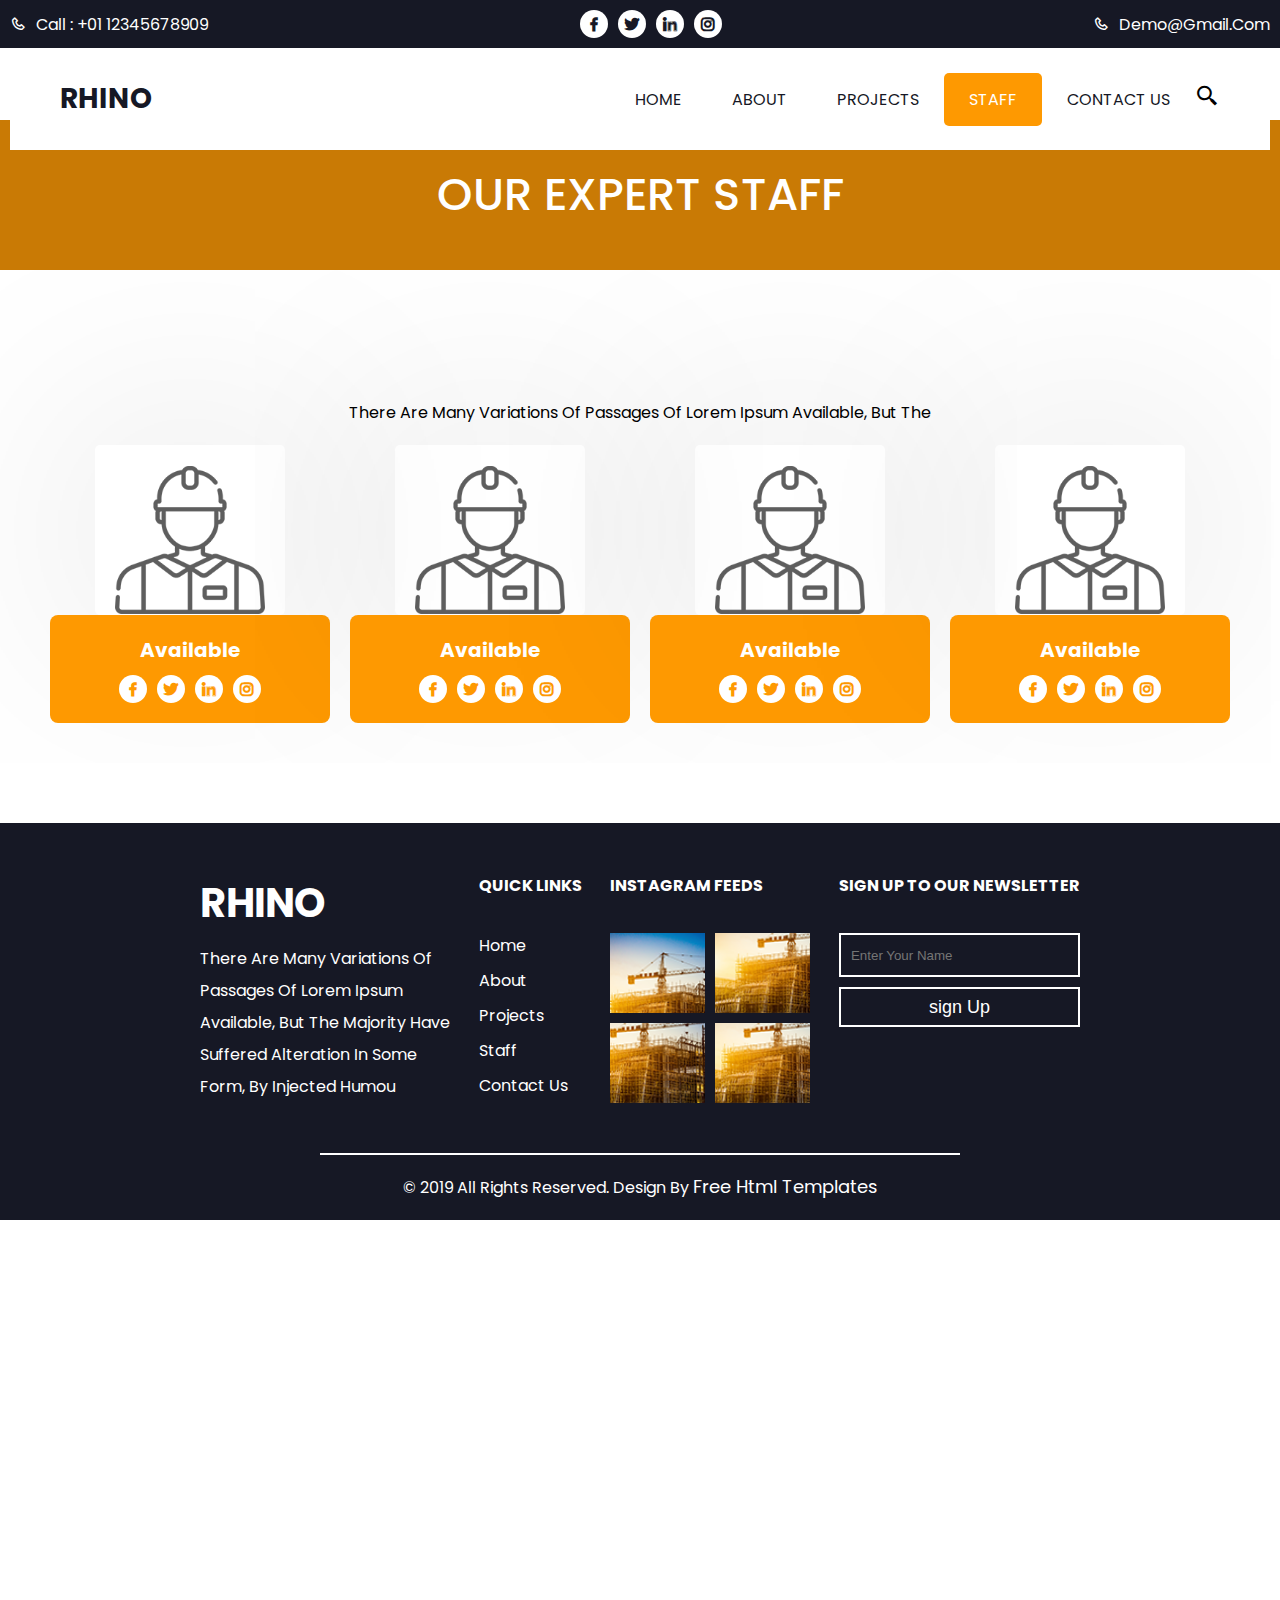
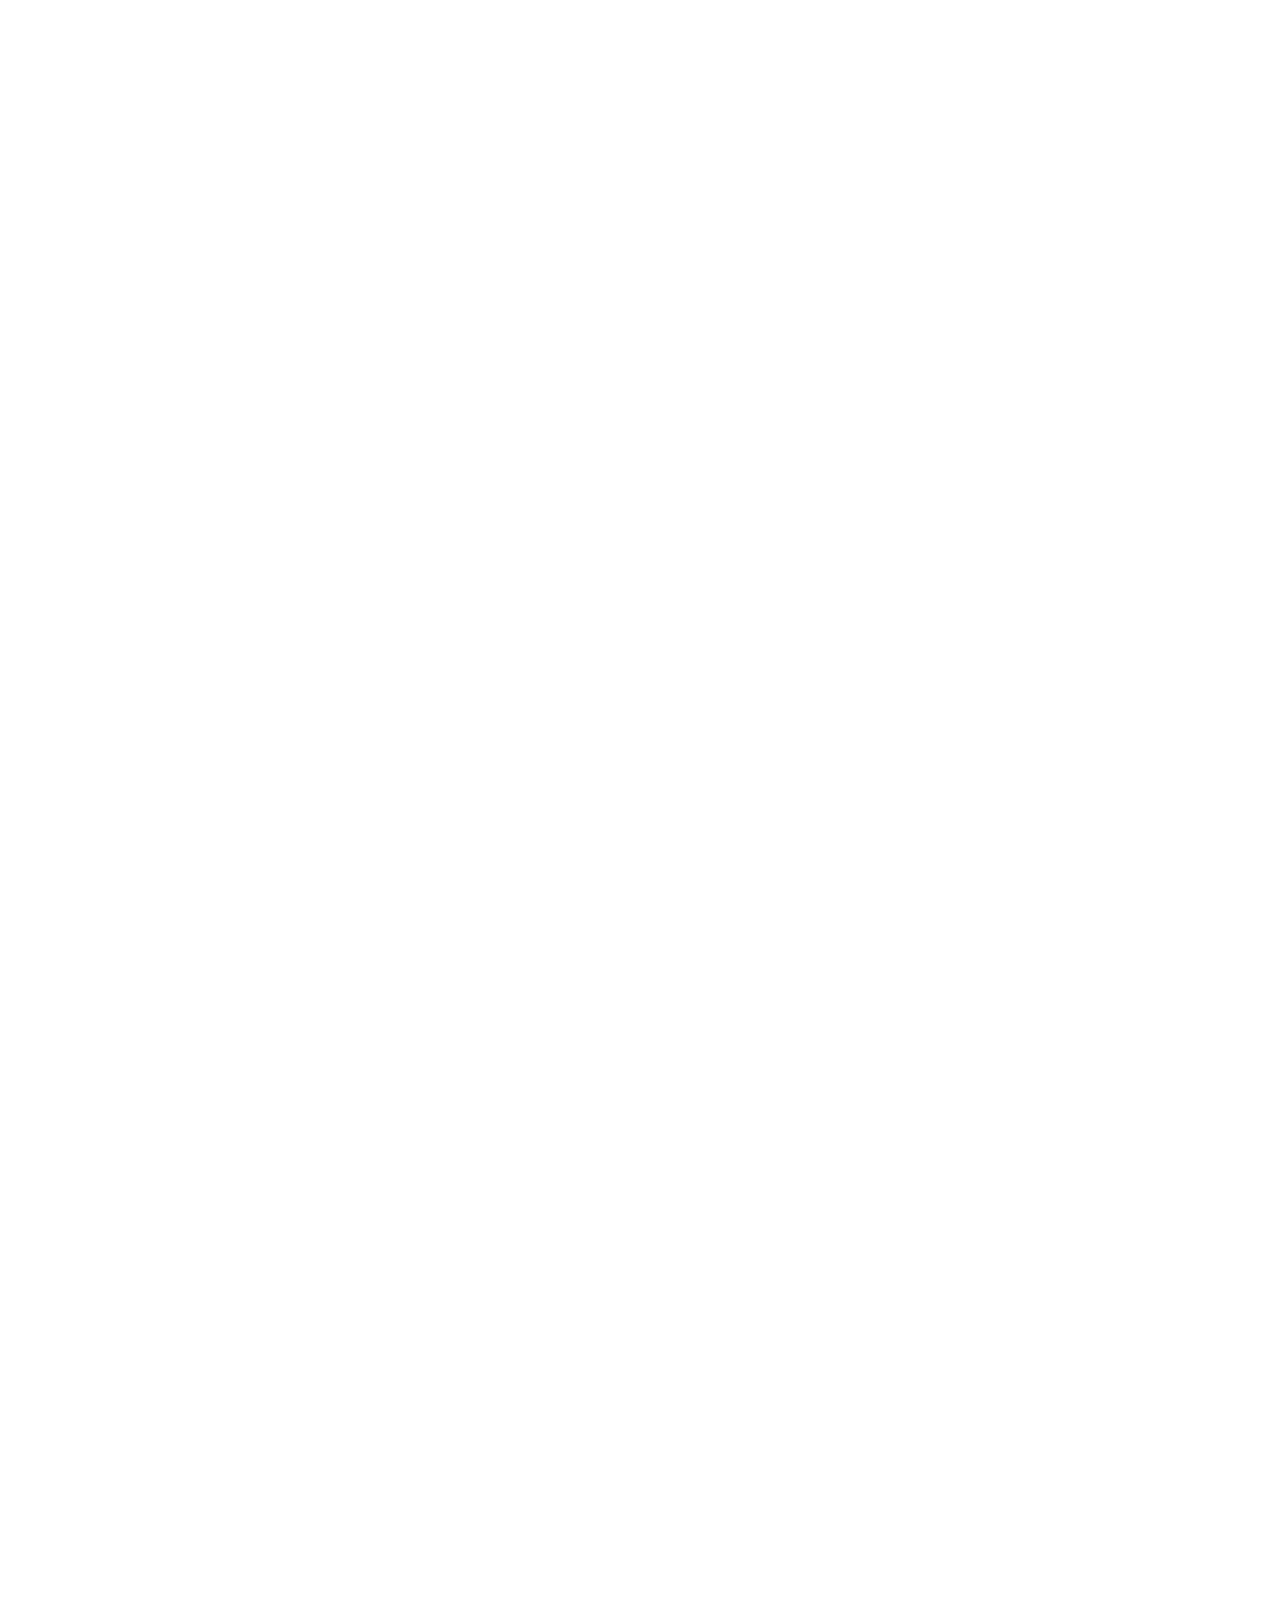
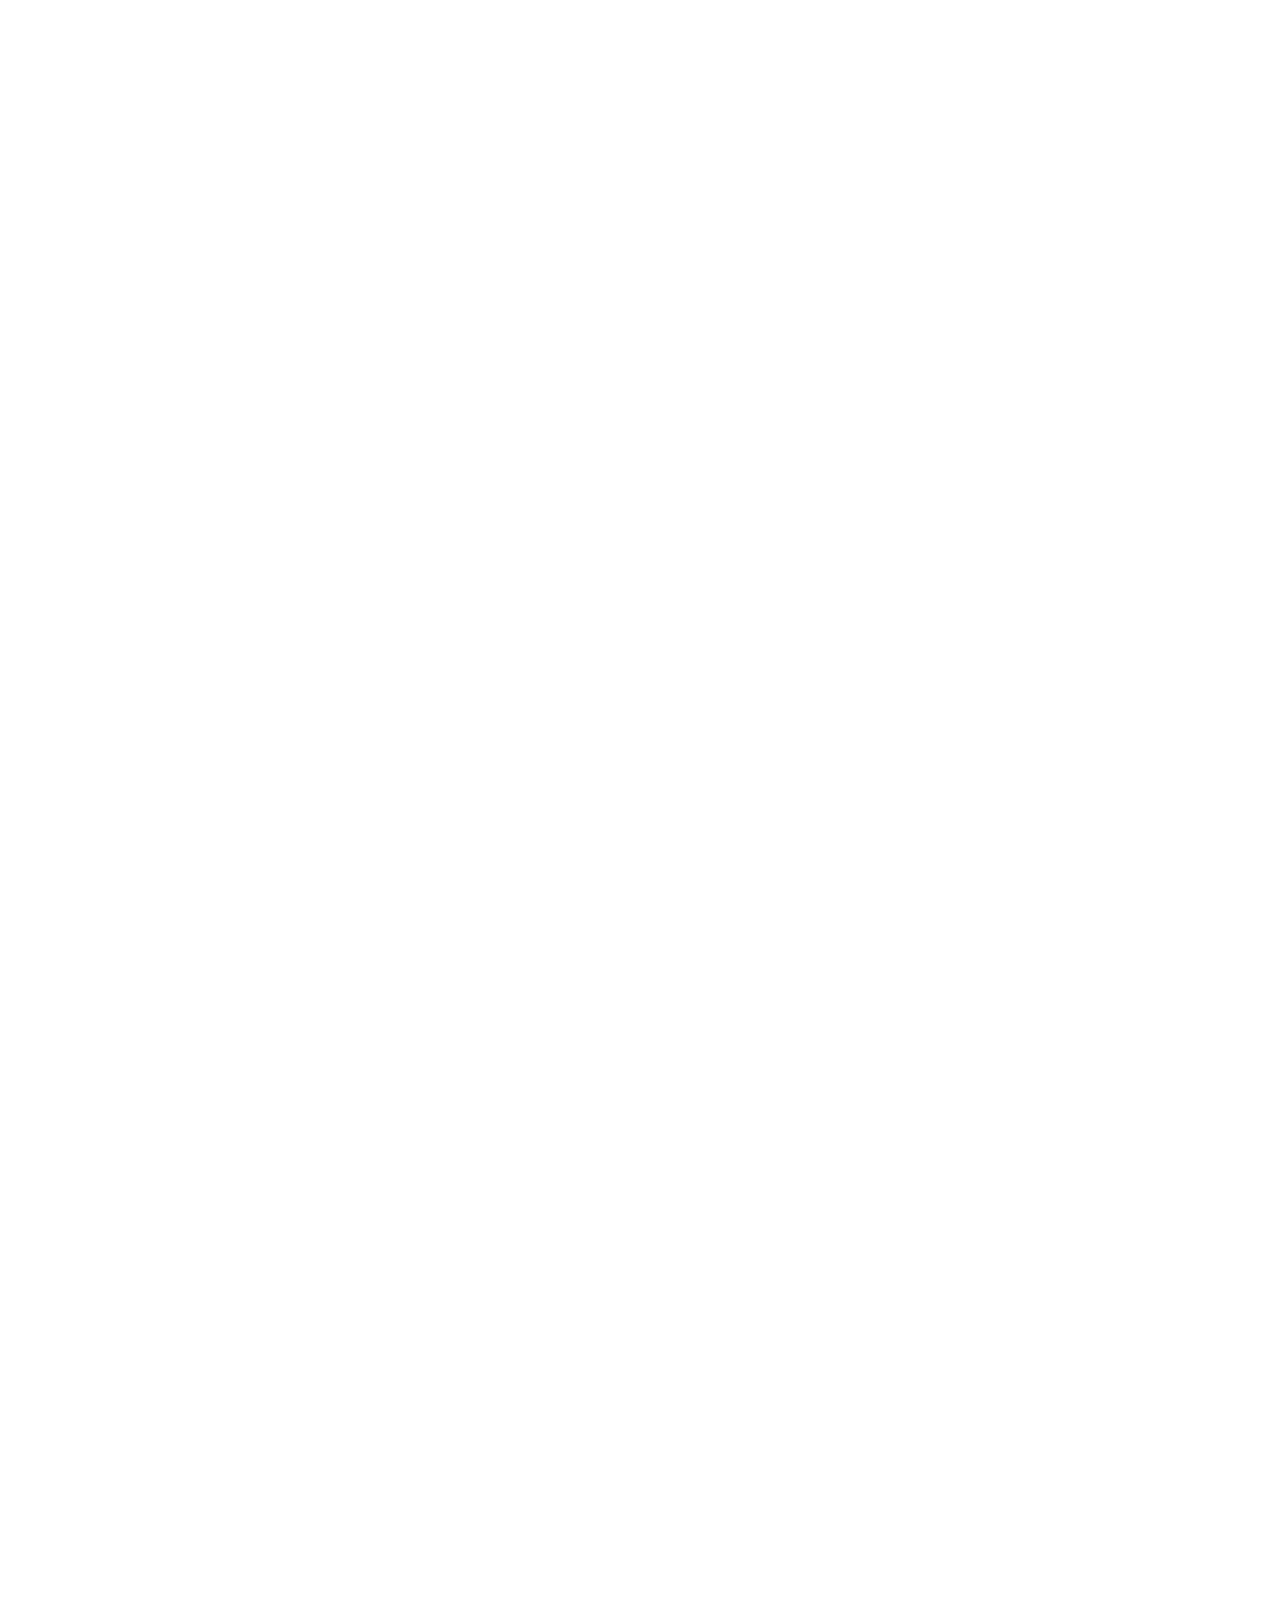
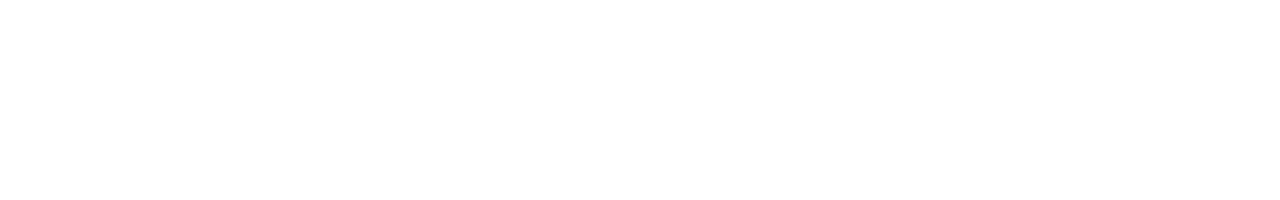
<file: staff.html>
<!DOCTYPE html>
<html lang="en">
<head>
    <meta charset="UTF-8">
    <meta name="viewport" content="width=device-width, initial-scale=1.0">
    <!-- start fonts -->
    <link href="https://fonts.googleapis.com/css2?family=Poppins:ital,wght@0,100;0,200;0,300;0,400;0,500;0,600;0,700;0,800;0,900;1,100;1,200;1,300;1,400;1,500;1,600;1,700;1,800;1,900&display=swap" rel="stylesheet">
    <link href="https://fonts.googleapis.com/css2?family=Raleway:ital,wght@0,100..900;1,100..900&display=swap" rel="stylesheet">
    <!-- end fonts -->
     <!-- start icones -->
     <link href='https://unpkg.com/boxicons@2.1.4/css/boxicons.min.css' rel='stylesheet'>
     <!-- end icones -->
    <link rel="stylesheet" href="Css/style.css">
    <title>Document</title>
    <style>
        header{
            background-image: none;
            height: auto;
        }
        .header_hhh{
            transform: translateY(-30px);
            height: 150px;
            display: flex;
            align-items: center;
            justify-content: center;
            background-color: #c97a05;
            color: #fff;
            font-size: 45px;
            font-weight: 500;
            text-transform: uppercase;
        }
    </style>
</head>
<body>

    <!-- start header -->
     <header>
        <div class="top_nav">
            <div>
                <i class='bx bx-phone'></i>
                <p>Call : +01 12345678909</p>
            </div>
            <div>
                <i class='bx bxl-facebook' ></i>
                <i class='bx bxl-twitter' ></i>
                <i class='bx bxl-linkedin' ></i>
                <i class='bx bxl-instagram' ></i>
            </div>
            <div>
                <i class='bx bx-phone'></i>
                <p>demo@gmail.com</p>
            </div>
        </div>
        <nav>
            <a class="title" href="#">RHINO</a>
            <ul>
                <li> <a href="index.html" >HOME</a> </li>
                <li> <a href="about.html" >ABOUT</a> </li>
                <li> <a href="projects.html" >PROJECTS</a> </li>
                <li> <a href="staff.html" class="active">STAFF</a> </li>
                <li> <a href="contact.html">CONTACT US</a> </li>
                <li> <i class='bx bx-search-alt-2' ></i>  </li>
            </ul>
        </nav>
        <div class="header_hhh">
            Our Expert Staff
        </div>
     </header>
    <!-- end header -->







    <!-- start sec-Staff -->
    <section class="staff">
        <p>There are many variations of passages of Lorem Ipsum available, but the</p>
        <div class="container">

            <div class="card">
                <div>
                    <img src="images/man.png" alt="">
                </div>
                <div class="details">
                    <b>Available</b>
                    <div>
                        <i class='bx bxl-facebook' ></i>
                        <i class='bx bxl-twitter' ></i>
                        <i class='bx bxl-linkedin' ></i>
                        <i class='bx bxl-instagram' ></i>
                    </div>
                </div>
            </div>
            <div class="card">
                <div>
                    <img src="images/man.png" alt="">
                </div>
                <div class="details">
                    <b>Available</b>
                    <div>
                        <i class='bx bxl-facebook' ></i>
                        <i class='bx bxl-twitter' ></i>
                        <i class='bx bxl-linkedin' ></i>
                        <i class='bx bxl-instagram' ></i>
                    </div>
                </div>
            </div>
            <div class="card">
                <div>
                    <img src="images/man.png" alt="">
                </div>
                <div class="details">
                    <b>Available</b>
                    <div>
                        <i class='bx bxl-facebook' ></i>
                        <i class='bx bxl-twitter' ></i>
                        <i class='bx bxl-linkedin' ></i>
                        <i class='bx bxl-instagram' ></i>
                    </div>
                </div>
            </div>
            <div class="card">
                <div>
                    <img src="images/man.png" alt="">
                </div>
                <div class="details">
                    <b>Available</b>
                    <div>
                        <i class='bx bxl-facebook' ></i>
                        <i class='bx bxl-twitter' ></i>
                        <i class='bx bxl-linkedin' ></i>
                        <i class='bx bxl-instagram' ></i>
                    </div>
                </div>
            </div>

        </div>
     </section>
    <!-- end sec-Staff -->
 



    
    <!-- start footer -->
    <footer>
        <div class="top_footer">

            <div class="card">
                <b>RHINO</b>
                <div>There are many variations of passages of Lorem Ipsum available, but the majority have suffered alteration in some form, by injected humou</div>
            </div>
            <div class="card">
                <b>QUICK LINKS</b>
                <div>
                    <a href="#">Home</a>
                    <a href="#">About</a>
                    <a href="#">Projects</a>
                    <a href="#">Staff</a>
                    <a href="#">Contact Us</a>
                </div>
            </div>
            <div class="card">
                <b>INSTAGRAM FEEDS</b>
                <div>
                    <img src="images/inst1.png" alt="">
                    <img src="images/inst2.png" alt="">
                    <img src="images/inst3.png" alt="">
                    <img src="images/inst4.png" alt="">
                </div>
            </div>
            <div class="card">
                <b>SIGN UP TO OUR NEWSLETTER</b>
                <div>
                    <input type="email" placeholder="Enter Your Name">
                    <button>sign Up</button>
                </div>
            </div>
        </div>
        <div class="down_footer">
            <div>
                © 2019 All Rights Reserved. Design by <a>Free Html Templates</a>
            </div>
        </div>
     </footer>
    <!-- end footer -->


</body>
</html>
</file>
<file: Css/style.css>
*{
    margin: 0;
    padding: 0;
}
:root{
    --main-color: #fe9901 ;
    --secondary-color : #161825 ;
}

body{
    font-family: 'Poppins', sans-serif;
    text-transform: capitalize;
    height: 5000px;
}



header{
    background-image: url(../images/banner2.jpg);
    background-size: cover;
    height: 110vh;
    position: relative;
}


/* start top_nav */
.top_nav{
    padding: 10px 200px;
    background-color: var(--secondary-color) ;
    color: #fff;
    display: flex;
    align-items: center;
    justify-content: space-between;
}
.top_nav div{
    display: flex;
    align-items: center;
    justify-content: center;
    gap: 10px;
}
.top_nav div:nth-child(2) i{
    padding: 5px;
    background-color: #fff;
    border-radius: 50%;
    color: var(--secondary-color);
    font-weight: bold;
    cursor: pointer;
    transition: 0.5s;
    font-size: 18px;
}
.top_nav div:nth-child(2) i:hover{
    color: var(--main-color);
    transform: rotate(360deg);
}
@media (max-width:1300px) {
    .top_nav{
        padding: 10px;
    }
}
@media (max-width:768px) {
    .top_nav{
        padding: 10px;
        align-items: center;
        justify-content: center;
    }
    .top_nav div:first-child  ,
    .top_nav div:last-child{
        display: none;
    }
}
/* end top_nav */




/* start nav */
nav{
    margin: 0 200px ;
    padding: 30px 50px;
    background-color: #fff;
    display: flex;
    align-items: center;
    justify-content: space-between;
    position: relative;
    z-index: 5;
}
nav .menu{
    display: none;
    color: var(--main-color);
    font-size: 30px;
}
nav a{
    text-decoration: none;
    color: var(--secondary-color);
}
nav .title{
    font-weight: bold;
    font-size: 28px;
}
nav ul{
    display: flex;
    align-items: center;
    justify-content: center;
}
nav ul li{
    list-style: none;
}
nav ul li a{
    padding: 15px 25px;
    font-size: 16px;
    border-radius: 5px;
    transition: 0.5s;
}

nav ul li a.active ,
nav ul li a:hover{
    background-color: var(--main-color);
    color: #fff;
}
nav ul li i{
    font-size: 25px;
}
@media (max-width:1300px) {
    nav{
        margin: 0 10px ;
    }
}
@media (max-width:990px) {
    nav ul li a{
        padding: 8px 10px;
    }
}
@media (max-width:768px) {
    nav .menu{
        display: block;
    }
    nav{
        position: relative;
    }
    nav .bx-search-alt-2{
        display: none;
    }
    nav ul{
        position: absolute;
        background-color: var(--secondary-color);
        flex-direction: column;
        align-items: flex-start;
        gap: 10px;
        right: 50px;
        bottom: 0;
        width: 250px;
        transition: 0.5s;
        height: 0;
        overflow: hidden;
        padding: 0;
        opacity: 0;
    }
    nav ul li a{
        color: #fff;
        padding: 0;
    }
    nav ul li a.active ,
    nav ul li a:hover{
        background-color: transparent;
        color: var(--main-color);
    }
    nav:hover ul{
        /* display: flex; */
        height: auto;
        overflow: visible;
        padding: 20px;
        opacity: 1;
        bottom: -210px;
    }
}
/* end nav */



/* start header_title */
.header_title{
    display: flex;
    flex-direction: column;
    gap: 30px;
    color: #fff;
    position: absolute;
    left: 200px;
    top: 50%;
    transform: translateY(-50%);
}
.header_title h1{
    font-size: 100px;
    margin: 0;
}
.header_title p{
    margin: 5px 0;
}
.header_title button{
    width: 250px;
    padding: 15px 0;
    background-color: var(--main-color);
    color: #fff;
    cursor: pointer;
    border: none;
    font-size: 18px;
    transition: 1s;
    border-radius: 3px;
}
.header_title button:hover{
    background-color: var(--secondary-color);
}

.btn{
    width: 250px;
    padding: 15px 0;
    background-color: var(--main-color);
    color: #fff;
    cursor: pointer;
    border: none;
    font-size: 18px;
    transition: 1s;
    border-radius: 3px;
}
.btn:hover{
    background-color: var(--secondary-color);
}

@media (max-width:1300px) {
    .header_title{
        left: 10px;
    }
}

@media (max-width:995px) {
    .header_title h1{
        font-size: 70px;
    }
}
@media (max-width:570px) {
    .header_title h1{
        font-size: 40px;
    }
}





header .slider_icones{
    position: absolute;
    bottom: 0;
    right: 100px;
    transform: translateY(50%);
    display: flex;
    gap: 10px;
}
header .slider_icones i{
    padding: 20px;
    background-color: var(--secondary-color);
    color: #fff;
    font-size: 40px;
    border-radius: 50%;
    cursor: pointer;
    transition: 0.5s;
}

.slider_icones i:hover{
    background-color: var(--main-color);
}

/* end header_title */




/* start servces */
.servces{
    margin-left: 200px ;
    display: flex;
    align-items: center;
    gap: 20px;
    transform: translateY(-50%);
    width: max-content ;
}
.servces div{
    width: 250px;
    height: 150px;
    display: flex;
    align-items: center;
    justify-content: center;
    flex-direction: column;
    padding: 20px;
    gap: 20px;
    background-color: #fff;
    box-shadow: 0 0 250px rgba(3, 3, 3, 0.16);;
    transition: 1s;
    cursor: pointer;
}
.servces div:hover{
    background-color: var(--main-color);
    color: #fff;
}
@media (max-width:1300px) {
    header .slider_icones{
        right: 50px;
    }
    .servces{
        margin-left: 10px;
    }
}
@media (max-width:1160px) {
    header .slider_icones{
        right: 50px;
        bottom: 150px;
        transform: translateY(0);
    }
    header .slider_icones i{
        padding: 10px;
    }
}
@media (max-width:990px) {
    .servces div{
        width: 200px;
        height: 100px;
    }
}
@media (max-width:800px) {
    .servces{
        flex-direction: column;
        width: auto ;
        transform: translateY(-100px);
        gap: 0;
    }
    .servces div{
        width: 90%;
        height: 200px;
    }
}
/* end servces */



/* start about */
.about{
    padding: 100px 50px 100px 200px;
    display: flex;
    align-items: center;
    justify-content: center;
}
.about div:first-child{
    width: 60%;
    display: flex;
    flex-direction: column;
    gap: 40px;
}
.about div:first-child b{
    font-size: 40px;
    font-weight: 600;

}
.about div:first-child p{
    line-height: 1.5;
    opacity: 0.7;
}
.about div:first-child button{
    width: 200px;
    background-color: var(--secondary-color);
}
.about div:first-child button:hover{
    background-color: var(--main-color);
}
.about div:last-child{
    width: 40%;
}
.about div:last-child img{
    width: 100%;
}
@media (max-width:1300px) {
    .about{
        padding: 100px 20px;
    }
}
@media (max-width:768px) {
    .about{
        flex-direction: column;
        gap: 20px;
    }
    .about div:first-child{
        width: 100%;
    }
    .about div:last-child{
        width: 100%;
    }
}
/* end about */




/* start section */
section{
    padding: 100px 50px;
    display: flex;
    align-items: center;
    justify-content: center;
    flex-direction: column;
    gap: 20px;
}
section .sec_title{
    font-weight: 600;
    font-size: 40px;
}
/* end section */




/* start projects */
.projects .container{
    display: flex;
    align-items: center;
    justify-content: center;
    flex-wrap: wrap;
    gap: 20px;
}
.projects .container .card{
    width:  calc((100% - 40px ) / 3) ;
    position: relative;
    overflow: hidden;
}
.projects .container .card img{
    width: 100%;
}
.projects .container .card .child{
    position: absolute;
    bottom: -160px;
    left: 0;
    padding: 50px 20px;
    display: flex;
    flex-direction: column;
    transition-timing-function: linear;
    gap: 20px;
    color: #fff;
    transition: 1s;
    cursor: pointer;
}
.projects .container .card .child:hover{
    color: #161825;
    background-color: #ffffffe1;
    bottom: 0;
}
.projects .container .card .child b{
    font-weight: 500;
    font-size: 20px;
}
.projects .container .card .child p{
    line-height: 1.7;
    transition: 0.5s;
    opacity: 0;
}
.projects .container .card .child:hover p{
    opacity: 1;
}
.projects .slider_icones{
    /* position: absolute;
    left: 50%;

    transform: translate(-50%); */
}
.projects .slider_icones i{
    padding: 10px;
    font-size: 30px;
    background-color: var(--secondary-color);
    color: #fff;
    border-radius: 50%;
    cursor: pointer;
    transition: 0.5s;
    font-weight: bold;
}
.projects .slider_icones i:hover{
    background-color: var(--main-color);
}
@media (max-width:990px) {
    .projects .container .card{
        width:  calc((100% - 20px ) / 2) ;
    }
}
@media (max-width:768px) {
    .projects .container .card{
        width:  100%;
    }
    .projects .container .card .child{
        bottom: -120px;
    }
}
/* end projects */




/* start choose */
.choose{
    padding: 70px 200px;
    background-image: url(../images/choose_bg.jpg);
    background-size: 100% 100% ;
    font-family: "Raleway", sans-serif;
}
.choose .card{
    display: flex;
    flex-direction: column;
    gap: 50px;
}
.choose .card b{
    font-size: 40px;
}
.choose .card p{
    line-height: 2;
    width: 50%;
}
.choose .card .details{
    display: flex;
    align-items: center;
    justify-content: flex-start;
    gap: 20px;
}
.choose .card .details .one{
    display: flex;
    align-items: center;
    justify-content: center;
    flex-direction: column;
    gap: 20px;
}
.choose .card .details .one div{
    width: 150px;
    height: 150px;
    background-color: #fff;
    color: #000;
    display: flex;
    align-items: center;
    justify-content: center;
    border-radius: 8px;
    transition: 0.5s;
    cursor: pointer;
}
.choose .card .details .one div:hover{
    background-color: var(--main-color);
}
.choose .card .details .one div img{
    width: 50%;
}
.choose .card .details .one span{
    font-weight:500;
}
@media (max-width:1300px) {
    .choose{
        padding: 50px 20px;
    }
    .choose .card .details .one div{
        width:120px ;
        height: 120px;
    }

}
@media (max-width:768px) {
    .choose .card p{
        width: auto;
    }
    .choose .card .details{
        justify-content: space-between;
    }
    .choose .card .details .one div{
        width:100px ;
        height: 100px;
    }
    .choose .card .details .one span{
        font-size: 12px;
        font-weight: 600;
    }

}
/* end choose */



/* start sec-staff  */
.staff .container{
    width: 100%;
    display: flex;
    align-items: center;
    justify-content: center;
    flex-wrap: wrap;
    gap: 20px;
}
.staff .container .card{
    width: calc((100% - 60px ) / 4);
}
.staff .container .card div:first-child{
    width: 150px;
    height: 150px;
    display: flex;
    align-items: center;
    justify-content: center;
    padding: 20px 20px 0 ;
    box-shadow: 0 0 250px rgba(3, 3, 3, 0.15);
    border-radius: 5px;
    margin: auto;
}
.staff .container .card div:first-child img{
    width: 100%;
}

.staff .container .card .details{
    background-color: var(--main-color);
    display: flex;
    flex-direction: column;
    align-items: center;
    justify-content: center;
    gap: 10px;
    padding: 20px;
    color: #fff;
    border-radius: 8px;
}
.staff .container .card .details b{
    font-size: 20px;
}
.staff .container .card .details div{
    display: flex;
    align-items: center;
    justify-content: center;
    gap: 10px;
}
.staff .container .card .details div i{
    padding: 5px;
    background-color: #fff;
    border-radius: 50%;
    color: var(--main-color);
    font-weight: bold;
    cursor: pointer;
    transition: 0.5s;
    font-size: 18px;
}
.staff .container .card .details div i:hover{
    background-color: #000;
    color: #fff;
}

@media (max-width:990px) {
    .staff .container .card{
        width: calc((100% - 40px ) / 3);
    }
}
@media (max-width:768px) {
    .staff .container .card{
        width: calc((100% - 20px ) / 2);
    }
}
@media (max-width:570px) {
    .staff .container .card{
        width:100%;
    }
}
/* end sec-staff  */




/* <!-- start contact --> */
.contact{
    align-items: flex-start;
    padding: 100px 200px;
 }
 .contact .container{
     width: 100%;
     display: flex;
     align-items: center;
     justify-content: center;
 }
 .contact .container form{
     width: 50%;
     box-shadow:0 0 250px rgba(3, 3, 3, 0.15); ;
     padding: 30px 60px;
     display: flex;
     flex-direction: column;
     gap: 20px;
 }
 .contact .container form input{
     height: 40px;
     border: none;
     outline: none;
     padding: 0 10px;
     box-shadow: rgba(0, 0, 0, 0.16) 0px 1px 4px;
 }
 .contact .container form input::placeholder{
     opacity: 0.5;
     font-size: 16px;
 }
 .contact .container form textarea{
     padding: 30px 10px;
     opacity: 0.5;
     font-size: 16px;
     border: none;
     outline: none;
     box-shadow: rgba(0, 0, 0, 0.16) 0px 1px 4px;
     color: #6f6d6d;
 }
 .contact .container form button{
     background-color: var(--secondary-color);
     width: 180px;
 }
 .contact .container form button:hover{
     background-color: var(--main-color);
 }
 .contact .container div{
     width: 50%;
     height: 400px;
 }
 .contact .container div iframe{
     width: 100%;
     height: 100%;
 }


 @media (max-width:1200px) {
    .contact{
        align-items: flex-start;
        padding: 100px 20px;
     }
 }
 @media (max-width:768px) {
     .contact .container{
        flex-direction: column;
        width: 100%;
    }
    .contact .container form{
        width: 70%;
     }
     .contact .container div{
        width: 90%;
     }
 }
 /* <!-- end contact --> */
 
 





/* start -animation */
.animation{
    display: flex;
    align-items: center;
    gap: 300px;
}
.animation img{
    animation: truck 10s infinite linear alternate ;
}
@keyframes truck {
    100%{
        transform: translateX(600px);
    }
}
/* end -animation */













 /* start -footer */
 footer{
    background-color: var(--secondary-color);
    color: #fff;
 }
footer .top_footer{
    padding: 50px 200px;
    display: flex;
    align-items: flex-start;
    justify-content: space-between;
}
.top_footer .card div{
    margin-top: 10px;
}
.top_footer .card:first-child b{
    font-size: 40px;
}
.top_footer .card:first-child div{
    width: 250px;
    line-height: 2;
}
.top_footer .card:not(:first-child) b{
    position: relative;
}
.top_footer .card:not(:first-child) b::before{
    /* content: "";
    position: absolute;
    width: 100%;
    height: 2px ;
    background-color: #fff;
    left: 0;
    bottom: -50%; */
}
.top_footer .card:not(:first-child) div{
    display: flex;
    flex-direction: column;
    margin-top: 35px;
}
.top_footer .card:nth-child(2) div{
    display: flex;
    flex-direction: column;
    gap: 10px;
}
.top_footer .card:nth-child(2) div a {
    color: #fff;
    text-decoration: none;

}
.top_footer .card:nth-child(3) div{
    flex-direction: row;
    flex-wrap: wrap;
    width: 200px;
    gap: 10px;
}
.top_footer .card:nth-child(3) div img{
    width: calc((100% - 10px) / 2) ;
    height: 80px;
}
.top_footer .card:last-child div{
    gap: 10px;
}
.top_footer .card:last-child div input{
    height: 40px;
    padding: 0 10px;
    border: 2px solid #fff;
    background-color: transparent;
    outline: none;
    color: #fff;
}
.top_footer .card:last-child div button{
    height: 40px;
    border: 2px solid #fff;
    background-color: transparent;
    font-size: 18px;
    color: #fff;
    transition: 0.5s;
}
.top_footer .card:last-child div button:hover{
    background-color: var(--main-color);
    cursor: pointer;
}

.down_footer{
    display: flex;
    align-items: center;
    justify-content: center;
}
.down_footer div{
    position: relative;
    padding: 20px;
    width: 100%;
    margin: auto;
    text-align: center;
}
.down_footer div::after{
    content: "";
    position: absolute;
    width: 50%;
    height: 2px;
    left: 50%;
    transform: translateX(-50%);
    top: 0;
    background-color: #fff;
}
.down_footer a{
    text-decoration: none;
    color: #fff;
    transition: 0.5s;
    cursor: pointer;
    font-size: 18px;
}
.down_footer a:hover{
    color: var(--main-color);
}
 /* end-footer */
</file>
